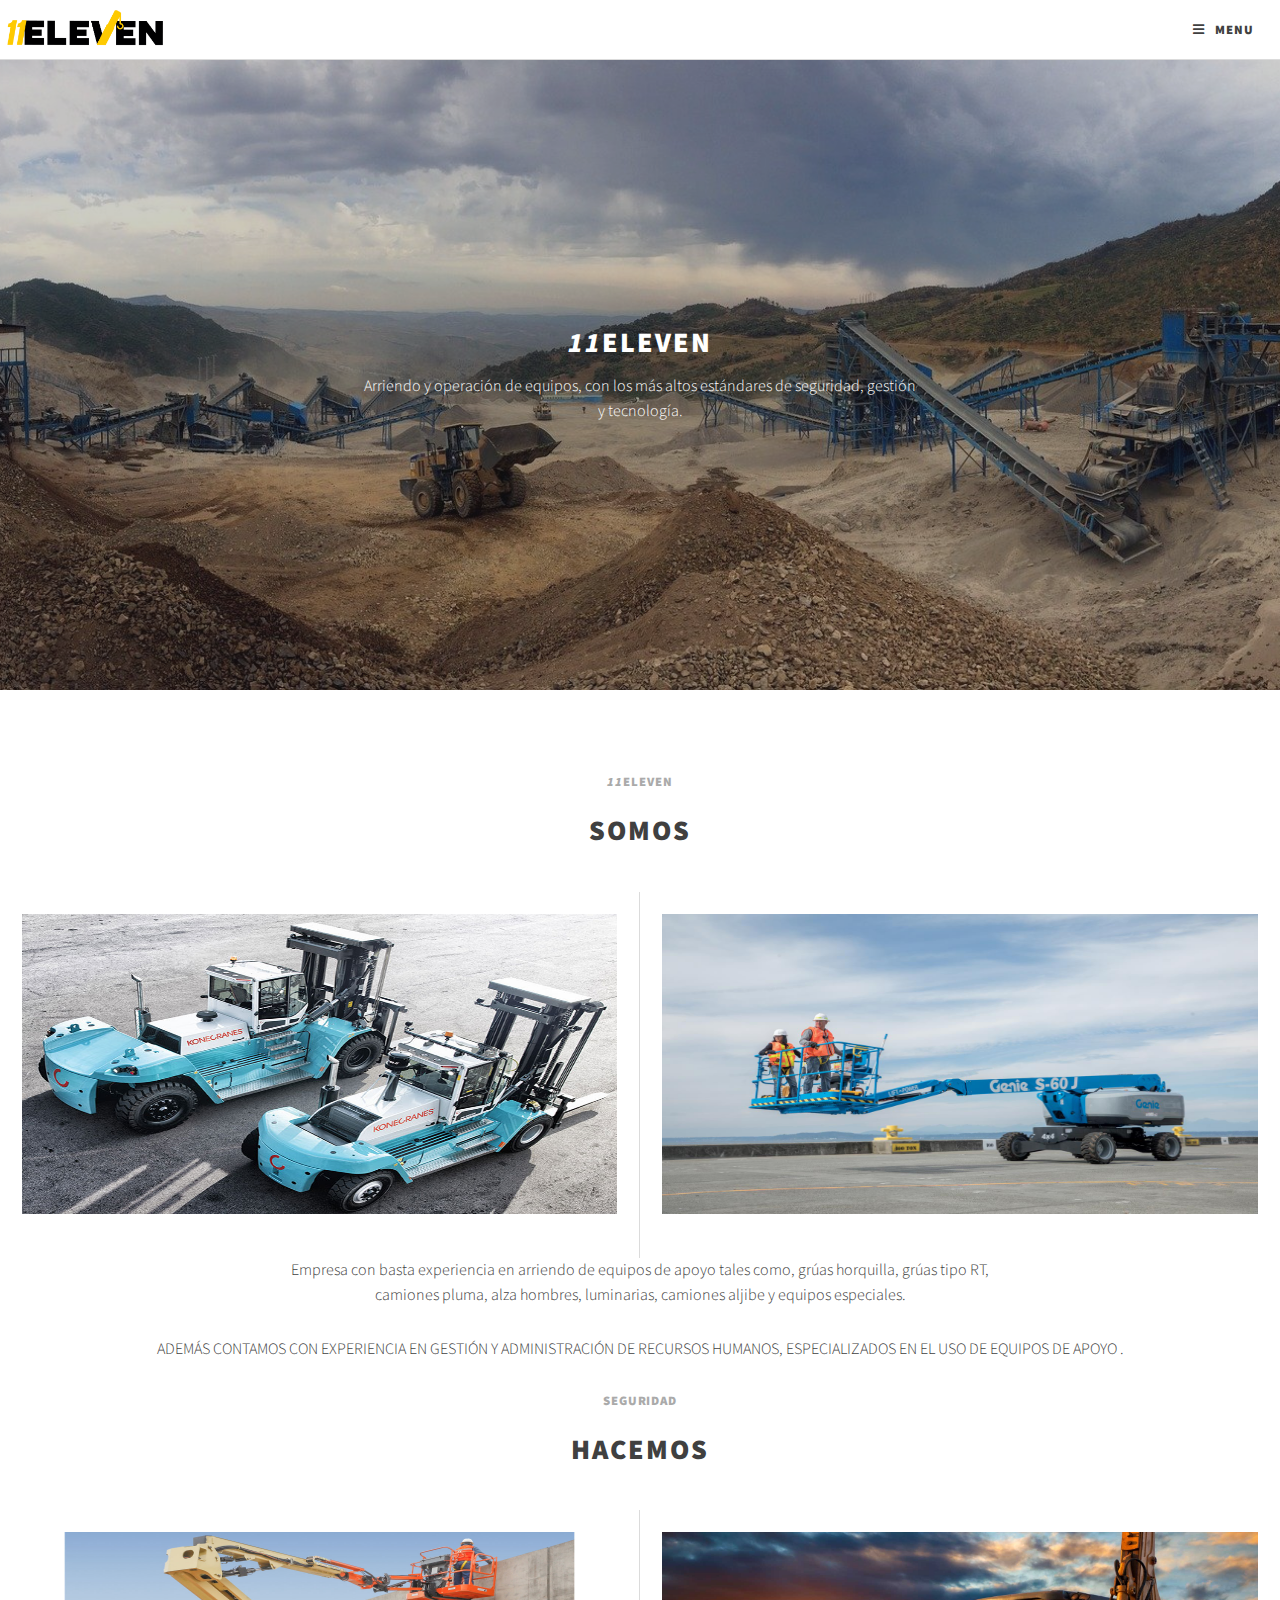
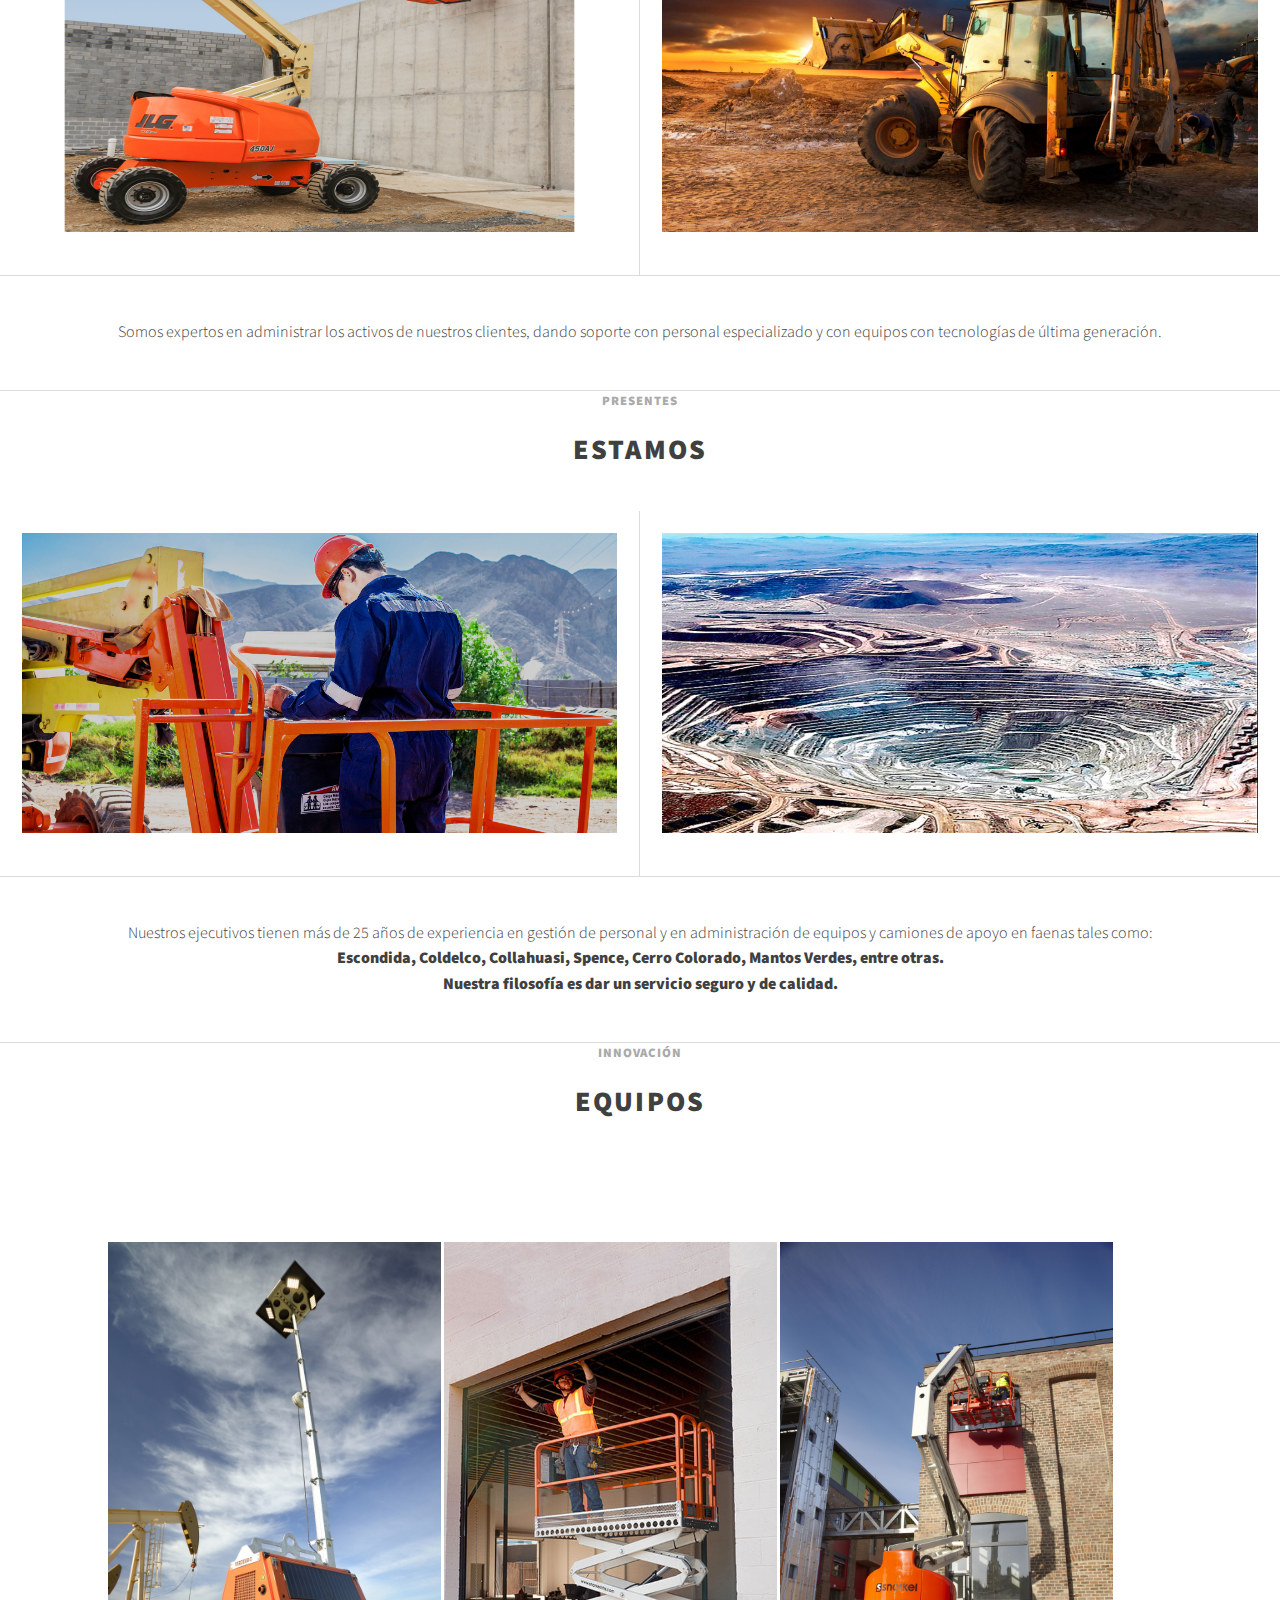
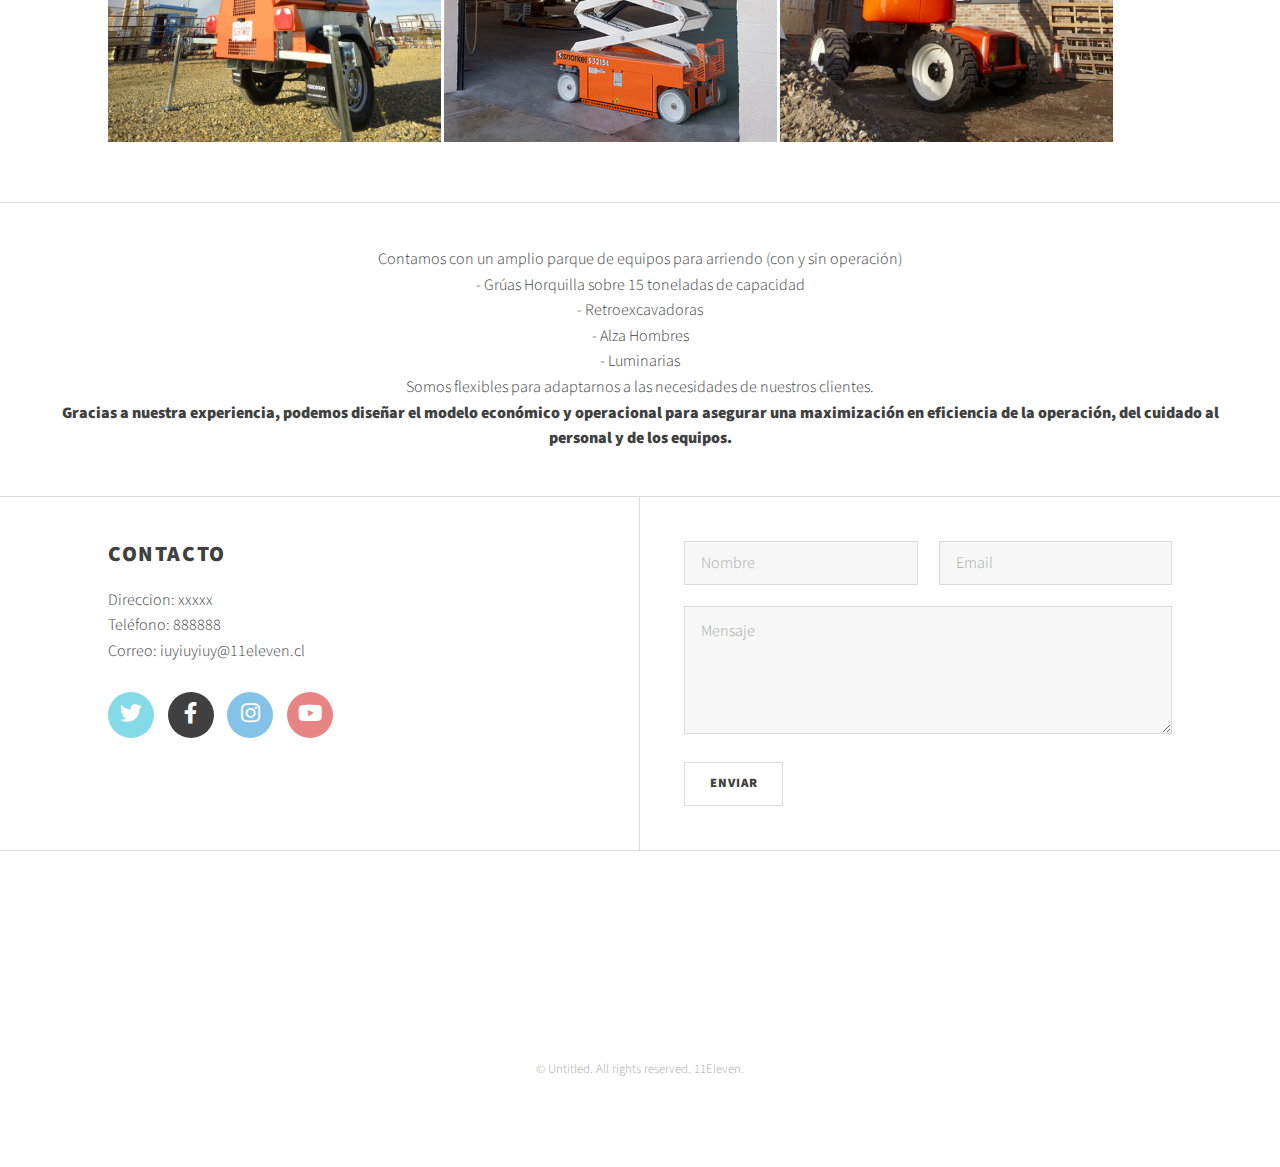
<file: web2/11ELEVEN/index.html>
<!DOCTYPE HTML>
<!--
	Polymorph by Pixelarity
	pixelarity.com | hello@pixelarity.com
	License: pixelarity.com/license
-->
<html>
	<head>
		<title>11ELEVEN</title>
		<meta charset="utf-8" />
		<meta name="viewport" content="width=device-width, initial-scale=1, user-scalable=no" />
		<link rel="stylesheet" href="assets/css/main.css" />
	</head>
	<body class="is-preload">

		<!-- Wrapper -->
			<div id="wrapper">

				<!-- Header -->
					<header id="header">

						<!-- Logo -->
							<div>
								<img src="images/logo.png" width="170" data-position="center" />
							</div>

						<!-- Nav -->
							<nav id="nav">
								<ul>
									<li><a href="index.html">Home</a></li>
									<li><a href="#uno" class="dropdown">Somos</a></li>
									<li><a href="#dos">Hacemos</a></li>
									<li><a href="#tres">Estamos</a></li>
                                    <li><a href="#cuatro">Equipos</a></li>
                                    <li><a href="#cinco">Contacto</a></li>
								</ul>
							</nav>

					</header>

				<!-- Banner -->
					<section id="banner">

						<!-- One -->
							<article class="full">
								<img src="images/pic01.jpg" alt="" data-position="center" />
								<div class="content">
									<h2><i>11</i>Eleven</h2>
									<p>Arriendo y operación de equipos, con los más altos estándares de seguridad, gestión y tecnología.</p>
								</div>
							</article>

						<!-- Two -->
					
					</section>

				<!-- Main -->
					<div id="main">

						<!-- Post -->
							<section id="uno" class="special">
									<header class="major">
										<span class="category"><BR><BR><BR><BR><i>11</i>Eleven</span>
										<h2>Somos</h2>
									</header>
                                    <div class="posts">
									<article>
                                        <a class="image"><img src="images/pic02.jpg" alt="" height="300" /></a>
                                    </article>
                                    <article>
                                        <a class="image"><img src="images/pic03.jpg" alt="" height="300" /></a>
                                    </article>
                                    </div>
                                    <p>Empresa con basta experiencia en arriendo de equipos de apoyo tales como, grúas horquilla, grúas tipo RT,<br> camiones pluma, alza hombres, luminarias, camiones aljibe y equipos especiales.</p>
									
                                    <footer>
										<ul class="actions special">
										<li>ADEMÁS CONTAMOS CON EXPERIENCIA EN GESTIÓN Y ADMINISTRACIÓN DE RECURSOS HUMANOS, ESPECIALIZADOS EN EL USO DE EQUIPOS DE APOYO .	</li>
										</ul>
									</footer>
								
							</section>

						<!-- Posts -->
							<section id="dos" class="main">
                                <header class="major">
                                    <span class="category">Seguridad</span>
                                    <h2>Hacemos</h2>
                                </header>
								<div class="posts">
                                    
									<article>
										<a class="image"><img src="images/pic04.jpg" alt="" height="300"/></a>
									</article>
	
                                    <article>
                                       <a class="image"><img src="images/pic05.jpg" alt="" height="300"/></a>
                                    </article>
    
    
   
								</div>
								<footer class="major">
								<ul class="actions special">
                                    <li>Somos expertos en administrar los activos de nuestros clientes, dando soporte con personal especializado y con equipos con tecnologías de última generación.    </li>
                                    </ul>
								</footer>
							</section>

                            
                            <section id="tres" class="main">
                            <header class="major">
                            <span class="category">Presentes</span>
                        <h2>Estamos</h2>
                                </header>
                                        <div class="posts">
                                        <article>
                                            <a class="image"><img src="images/pic06.jpg" alt="" height="300"/></a>
                                        </article>
                                        <article>
                                            <a class="image"><img src="images/pic07.jpg" alt="" height="300" /></a>
                                        </article>
                                        </div>
                                <footer class="major">
                                    <ul class="actions special">
                                <li>Nuestros ejecutivos tienen más de 25 años de experiencia en gestión de personal y en administración de equipos y camiones de apoyo en faenas tales como:<br> <strong>Escondida, Coldelco, Collahuasi, Spence, Cerro Colorado, Mantos Verdes, entre otras. <br>Nuestra filosofía es dar un servicio seguro y de calidad. </strong></li>
                                    
                                    </ul>
                                    </footer>
                                                     </section>

                            <section id="cuatro" class="main">
                                <header class="major">
                                <span class="category">Innovación</span>
                            <h2>Equipos</h2>
                                    </header>
                                            <div class="inner">
                                              <img src="images/pic08.jpg" alt="" height="500" />
                                               <img src="images/pic09.jpg" alt="" height="500"  />
                                                    <img src="images/pic10.jpg" alt="" height="500"  />
                                            </div>
                                    <footer class="major">
                                        <ul class="actions special">
                                    <li>Contamos con un amplio parque de equipos para arriendo (con y sin operación)<br> - Grúas Horquilla sobre 15 toneladas de capacidad<br>
- Retroexcavadoras<br>
- Alza Hombres<br>
- Luminarias<br>
Somos flexibles para adaptarnos a las necesidades de nuestros clientes.<br>
<strong>Gracias a nuestra experiencia, podemos diseñar el modelo económico y operacional para asegurar una maximización en eficiencia de la operación, del cuidado al personal y de los equipos.</strong></li>
                                        
                                        </ul>
                                        </footer>
                                                         </section>
                            
                            
                            
					</div>

				<!-- Footer -->
					<footer id="footer">
						<div class="inner">
							<section id="cinco">
								<h2>Contacto</h2>
                                <p>Direccion: xxxxx<br> Teléfono: 888888<br> Correo: iuyiuyiuy@11eleven.cl</p>
								<ul class="icons style2">
									<li><a href="#" class="icon brands fa-twitter"><span class="label">Twitter</span></a></li>
									<li><a href="#" class="icon brands fa-facebook-f"><span class="label">Facebook</span></a></li>
									<li><a href="#" class="icon brands fa-instagram"><span class="label">Instagram</span></a></li>
									<li><a href="#" class="icon brands fa-youtube"><span class="label">YouTube</span></a></li>
								</ul>
							</section>
							<section>
								<form method="post" action="#">
									<div class="fields">
										<div class="field half">
											<input type="text" name="name" id="name" placeholder="Nombre" />
										</div>
										<div class="field half">
											<input type="email" name="email" id="email" placeholder="Email" />
										</div>
										<div class="field">
											<textarea name="message" id="message" placeholder="Mensaje" rows="4"></textarea>
										</div>
									</div>
									<ul class="actions">
										<li><input type="submit" value="Enviar" /></li>
									</ul>
								</form>
							</section>
						</div>
						<div class="copyright">
							<p><br><br><br><br><br><br><br><br>&copy; Untitled. All rights reserved. 11Eleven.</p>
						</div>
					</footer>

			</div>

		<!-- Scripts -->
			<script src="assets/js/jquery.min.js"></script>
			<script src="assets/js/jquery.dropotron.min.js"></script>
			<script src="assets/js/browser.min.js"></script>
			<script src="assets/js/breakpoints.min.js"></script>
			<script src="assets/js/util.js"></script>
			<script src="assets/js/main.js"></script>

	</body>
</html>
</file>
<file: web2/11ELEVEN/assets/css/main.css>
@import url(fontawesome-all.min.css);
@import url("https://fonts.googleapis.com/css?family=Source+Sans+Pro:300,900,300italic,900italic");

/*
	Polymorph by Pixelarity
	pixelarity.com | hello@pixelarity.com
	License: pixelarity.com/license
*/

html, body, div, span, applet, object,
iframe, h1, h2, h3, h4, h5, h6, p, blockquote,
pre, a, abbr, acronym, address, big, cite,
code, del, dfn, em, img, ins, kbd, q, s, samp,
small, strike, strong, sub, sup, tt, var, b,
u, i, center, dl, dt, dd, ol, ul, li, fieldset,
form, label, legend, table, caption, tbody,
tfoot, thead, tr, th, td, article, aside,
canvas, details, embed, figure, figcaption,
footer, header, hgroup, menu, nav, output, ruby,
section, summary, time, mark, audio, video {
	margin: 0;
	padding: 0;
	border: 0;
	font-size: 100%;
	font: inherit;
	vertical-align: baseline;}

article, aside, details, figcaption, figure,
footer, header, hgroup, menu, nav, section {
	display: block;}

body {
	line-height: 1;
}

ol, ul {
	list-style: none;
}

blockquote, q {
	quotes: none;
}

	blockquote:before, blockquote:after, q:before, q:after {
		content: '';
		content: none;
	}

table {
	border-collapse: collapse;
	border-spacing: 0;
}

body {
	-webkit-text-size-adjust: none;
}

mark {
	background-color: transparent;
	color: inherit;
}

input::-moz-focus-inner {
	border: 0;
	padding: 0;
}

input, select, textarea {
	-moz-appearance: none;
	-webkit-appearance: none;
	-ms-appearance: none;
	appearance: none;
}

/* Basic */

	@-ms-viewport {
		width: device-width;
	}

	body {
		-ms-overflow-style: scrollbar;
	}

	@media screen and (max-width: 480px) {

		html, body {
			min-width: 320px;
		}

	}

	html {
		box-sizing: border-box;
	}

	*, *:before, *:after {
		box-sizing: inherit;
	}

	body {
		background: #ffffff;
	}

		body.is-preload *, body.is-preload *:before, body.is-preload *:after {
			-moz-animation: none !important;
			-webkit-animation: none !important;
			-ms-animation: none !important;
			animation: none !important;
			-moz-transition: none !important;
			-webkit-transition: none !important;
			-ms-transition: none !important;
			transition: none !important;
		}

/* Type */

	body {
		background-color: #ffffff;
		color: #404040;
	}

	body, input, select, textarea {
		font-family: "Source Sans Pro", Helvetica, sans-serif;
		font-size: 16pt;
		font-weight: 300;
		line-height: 1.6;
	}

		@media screen and (max-width: 1680px) {

			body, input, select, textarea {
				font-size: 13pt;
			}

		}

		@media screen and (max-width: 1280px) {

			body, input, select, textarea {
				font-size: 12pt;
			}

		}

		@media screen and (max-width: 360px) {

			body, input, select, textarea {
				font-size: 11pt;
			}

		}

	a {
		-moz-transition: border-bottom-color 0.2s ease-in-out, color 0.2s ease-in-out;
		-webkit-transition: border-bottom-color 0.2s ease-in-out, color 0.2s ease-in-out;
		-ms-transition: border-bottom-color 0.2s ease-in-out, color 0.2s ease-in-out;
		transition: border-bottom-color 0.2s ease-in-out, color 0.2s ease-in-out;
		text-decoration: none;
		border-bottom: dotted 1px;
	}

		a:before {
			-moz-transition: color 0.2s ease-in-out;
			-webkit-transition: color 0.2s ease-in-out;
			-ms-transition: color 0.2s ease-in-out;
			transition: color 0.2s ease-in-out;
		}

		a:hover {
			color: #61c190 !important;
			border-bottom-color: transparent;
		}

			a:hover:before {
				color: #61c190 !important;
			}

	strong, b {
		font-weight: 900;
	}

	em, i {
		font-style: italic;
	}

	p {
		margin: 0 0 1.75em 0;
	}

	h1, h2, h3, h4, h5, h6 {
		font-weight: 900;
		line-height: 1.3;
		margin: 2.1875em 0 0.875em 0;
		text-transform: uppercase;
		letter-spacing: 0.075em;
	}

		h1 a, h2 a, h3 a, h4 a, h5 a, h6 a {
			border-bottom: 0;
			color: inherit;
			text-decoration: none;
		}

		h1:first-child, h2:first-child, h3:first-child, h4:first-child, h5:first-child, h6:first-child {
			margin-top: 0;
		}

	h2 {
		font-size: 1.35em;
	}

	h3 {
		font-size: 1.2em;
	}

	h4 {
		font-size: 1em;
	}

	h5 {
		font-size: 0.9em;
	}

	h6 {
		font-size: 0.7em;
	}

	@media screen and (max-width: 736px) {

		h2 {
			font-size: 1.25em;
		}

		h3 {
			font-size: 1em;
		}

	}

	sub {
		font-size: 0.8em;
		position: relative;
		top: 0.5em;
	}

	sup {
		font-size: 0.8em;
		position: relative;
		top: -0.5em;
	}

	blockquote {
		border-left: solid 4px;
		font-style: italic;
		margin: 0 0 1.75em 0;
		padding: 0.4375em 0 0.4375em 1.75em;
	}

	code {
		border: solid 1px;
		font-family: "Courier New", monospace;
		font-size: 0.9em;
		margin: 0 0.25em;
		padding: 0.25em 0.65em;
	}

	pre {
		-webkit-overflow-scrolling: touch;
		font-family: "Courier New", monospace;
		font-size: 0.9em;
		margin: 0 0 1.75em 0;
	}

		pre code {
			display: block;
			line-height: 1.75;
			padding: 1em 1.5em;
			overflow-x: auto;
		}

	hr {
		border: 0;
		border-bottom: solid 1px;
		margin: 1.75em 0;
	}

		hr.major {
			margin: 2.625em 0;
		}

	.align-left {
		text-align: left;
	}

	.align-center {
		text-align: center;
	}

	.align-right {
		text-align: right;
	}

	input, select, textarea {
		color: #404040;
	}

	a {
		color: #61c190;
	}

	strong, b {
		color: #404040;
	}

	h1, h2, h3, h4, h5, h6 {
		color: #404040 !important;
	}

	blockquote {
		border-left-color: #dbdbdb;
	}

	code {
		background: rgba(144, 144, 144, 0.075);
		border-color: #dbdbdb;
	}

	hr {
		border-bottom-color: #dbdbdb;
	}

/* Row */

	.row {
		display: flex;
		flex-wrap: wrap;
		box-sizing: border-box;
		align-items: stretch;
	}

		.row > * {
			box-sizing: border-box;
		}

		.row.gtr-uniform > * > :last-child {
			margin-bottom: 0;
		}

		.row.aln-left {
			justify-content: flex-start;
		}

		.row.aln-center {
			justify-content: center;
		}

		.row.aln-right {
			justify-content: flex-end;
		}

		.row.aln-top {
			align-items: flex-start;
		}

		.row.aln-middle {
			align-items: center;
		}

		.row.aln-bottom {
			align-items: flex-end;
		}

		.row > .imp {
			order: -1;
		}

		.row > .col-1 {
			width: 8.33333%;
		}

		.row > .off-1 {
			margin-left: 8.33333%;
		}

		.row > .col-2 {
			width: 16.66667%;
		}

		.row > .off-2 {
			margin-left: 16.66667%;
		}

		.row > .col-3 {
			width: 25%;
		}

		.row > .off-3 {
			margin-left: 25%;
		}

		.row > .col-4 {
			width: 33.33333%;
		}

		.row > .off-4 {
			margin-left: 33.33333%;
		}

		.row > .col-5 {
			width: 41.66667%;
		}

		.row > .off-5 {
			margin-left: 41.66667%;
		}

		.row > .col-6 {
			width: 50%;
		}

		.row > .off-6 {
			margin-left: 50%;
		}

		.row > .col-7 {
			width: 58.33333%;
		}

		.row > .off-7 {
			margin-left: 58.33333%;
		}

		.row > .col-8 {
			width: 66.66667%;
		}

		.row > .off-8 {
			margin-left: 66.66667%;
		}

		.row > .col-9 {
			width: 75%;
		}

		.row > .off-9 {
			margin-left: 75%;
		}

		.row > .col-10 {
			width: 83.33333%;
		}

		.row > .off-10 {
			margin-left: 83.33333%;
		}

		.row > .col-11 {
			width: 91.66667%;
		}

		.row > .off-11 {
			margin-left: 91.66667%;
		}

		.row > .col-12 {
			width: 100%;
		}

		.row > .off-12 {
			margin-left: 100%;
		}

		.row.gtr-0 {
			margin-top: 0;
			margin-left: 0em;
		}

			.row.gtr-0 > * {
				padding: 0 0 0 0em;
			}

			.row.gtr-0.gtr-uniform {
				margin-top: 0em;
			}

				.row.gtr-0.gtr-uniform > * {
					padding-top: 0em;
				}

		.row.gtr-25 {
			margin-top: 0;
			margin-left: -0.6875em;
		}

			.row.gtr-25 > * {
				padding: 0 0 0 0.6875em;
			}

			.row.gtr-25.gtr-uniform {
				margin-top: -0.6875em;
			}

				.row.gtr-25.gtr-uniform > * {
					padding-top: 0.6875em;
				}

		.row.gtr-50 {
			margin-top: 0;
			margin-left: -1.375em;
		}

			.row.gtr-50 > * {
				padding: 0 0 0 1.375em;
			}

			.row.gtr-50.gtr-uniform {
				margin-top: -1.375em;
			}

				.row.gtr-50.gtr-uniform > * {
					padding-top: 1.375em;
				}

		.row {
			margin-top: 0;
			margin-left: -2.75em;
		}

			.row > * {
				padding: 0 0 0 2.75em;
			}

			.row.gtr-uniform {
				margin-top: -2.75em;
			}

				.row.gtr-uniform > * {
					padding-top: 2.75em;
				}

		.row.gtr-150 {
			margin-top: 0;
			margin-left: -4.125em;
		}

			.row.gtr-150 > * {
				padding: 0 0 0 4.125em;
			}

			.row.gtr-150.gtr-uniform {
				margin-top: -4.125em;
			}

				.row.gtr-150.gtr-uniform > * {
					padding-top: 4.125em;
				}

		.row.gtr-200 {
			margin-top: 0;
			margin-left: -5.5em;
		}

			.row.gtr-200 > * {
				padding: 0 0 0 5.5em;
			}

			.row.gtr-200.gtr-uniform {
				margin-top: -5.5em;
			}

				.row.gtr-200.gtr-uniform > * {
					padding-top: 5.5em;
				}

		@media screen and (max-width: 1680px) {

			.row {
				display: flex;
				flex-wrap: wrap;
				box-sizing: border-box;
				align-items: stretch;
			}

				.row > * {
					box-sizing: border-box;
				}

				.row.gtr-uniform > * > :last-child {
					margin-bottom: 0;
				}

				.row.aln-left {
					justify-content: flex-start;
				}

				.row.aln-center {
					justify-content: center;
				}

				.row.aln-right {
					justify-content: flex-end;
				}

				.row.aln-top {
					align-items: flex-start;
				}

				.row.aln-middle {
					align-items: center;
				}

				.row.aln-bottom {
					align-items: flex-end;
				}

				.row > .imp-xlarge {
					order: -1;
				}

				.row > .col-1-xlarge {
					width: 8.33333%;
				}

				.row > .off-1-xlarge {
					margin-left: 8.33333%;
				}

				.row > .col-2-xlarge {
					width: 16.66667%;
				}

				.row > .off-2-xlarge {
					margin-left: 16.66667%;
				}

				.row > .col-3-xlarge {
					width: 25%;
				}

				.row > .off-3-xlarge {
					margin-left: 25%;
				}

				.row > .col-4-xlarge {
					width: 33.33333%;
				}

				.row > .off-4-xlarge {
					margin-left: 33.33333%;
				}

				.row > .col-5-xlarge {
					width: 41.66667%;
				}

				.row > .off-5-xlarge {
					margin-left: 41.66667%;
				}

				.row > .col-6-xlarge {
					width: 50%;
				}

				.row > .off-6-xlarge {
					margin-left: 50%;
				}

				.row > .col-7-xlarge {
					width: 58.33333%;
				}

				.row > .off-7-xlarge {
					margin-left: 58.33333%;
				}

				.row > .col-8-xlarge {
					width: 66.66667%;
				}

				.row > .off-8-xlarge {
					margin-left: 66.66667%;
				}

				.row > .col-9-xlarge {
					width: 75%;
				}

				.row > .off-9-xlarge {
					margin-left: 75%;
				}

				.row > .col-10-xlarge {
					width: 83.33333%;
				}

				.row > .off-10-xlarge {
					margin-left: 83.33333%;
				}

				.row > .col-11-xlarge {
					width: 91.66667%;
				}

				.row > .off-11-xlarge {
					margin-left: 91.66667%;
				}

				.row > .col-12-xlarge {
					width: 100%;
				}

				.row > .off-12-xlarge {
					margin-left: 100%;
				}

				.row.gtr-0 {
					margin-top: 0;
					margin-left: 0em;
				}

					.row.gtr-0 > * {
						padding: 0 0 0 0em;
					}

					.row.gtr-0.gtr-uniform {
						margin-top: 0em;
					}

						.row.gtr-0.gtr-uniform > * {
							padding-top: 0em;
						}

				.row.gtr-25 {
					margin-top: 0;
					margin-left: -0.6875em;
				}

					.row.gtr-25 > * {
						padding: 0 0 0 0.6875em;
					}

					.row.gtr-25.gtr-uniform {
						margin-top: -0.6875em;
					}

						.row.gtr-25.gtr-uniform > * {
							padding-top: 0.6875em;
						}

				.row.gtr-50 {
					margin-top: 0;
					margin-left: -1.375em;
				}

					.row.gtr-50 > * {
						padding: 0 0 0 1.375em;
					}

					.row.gtr-50.gtr-uniform {
						margin-top: -1.375em;
					}

						.row.gtr-50.gtr-uniform > * {
							padding-top: 1.375em;
						}

				.row {
					margin-top: 0;
					margin-left: -2.75em;
				}

					.row > * {
						padding: 0 0 0 2.75em;
					}

					.row.gtr-uniform {
						margin-top: -2.75em;
					}

						.row.gtr-uniform > * {
							padding-top: 2.75em;
						}

				.row.gtr-150 {
					margin-top: 0;
					margin-left: -4.125em;
				}

					.row.gtr-150 > * {
						padding: 0 0 0 4.125em;
					}

					.row.gtr-150.gtr-uniform {
						margin-top: -4.125em;
					}

						.row.gtr-150.gtr-uniform > * {
							padding-top: 4.125em;
						}

				.row.gtr-200 {
					margin-top: 0;
					margin-left: -5.5em;
				}

					.row.gtr-200 > * {
						padding: 0 0 0 5.5em;
					}

					.row.gtr-200.gtr-uniform {
						margin-top: -5.5em;
					}

						.row.gtr-200.gtr-uniform > * {
							padding-top: 5.5em;
						}

		}

		@media screen and (max-width: 1280px) {

			.row {
				display: flex;
				flex-wrap: wrap;
				box-sizing: border-box;
				align-items: stretch;
			}

				.row > * {
					box-sizing: border-box;
				}

				.row.gtr-uniform > * > :last-child {
					margin-bottom: 0;
				}

				.row.aln-left {
					justify-content: flex-start;
				}

				.row.aln-center {
					justify-content: center;
				}

				.row.aln-right {
					justify-content: flex-end;
				}

				.row.aln-top {
					align-items: flex-start;
				}

				.row.aln-middle {
					align-items: center;
				}

				.row.aln-bottom {
					align-items: flex-end;
				}

				.row > .imp-large {
					order: -1;
				}

				.row > .col-1-large {
					width: 8.33333%;
				}

				.row > .off-1-large {
					margin-left: 8.33333%;
				}

				.row > .col-2-large {
					width: 16.66667%;
				}

				.row > .off-2-large {
					margin-left: 16.66667%;
				}

				.row > .col-3-large {
					width: 25%;
				}

				.row > .off-3-large {
					margin-left: 25%;
				}

				.row > .col-4-large {
					width: 33.33333%;
				}

				.row > .off-4-large {
					margin-left: 33.33333%;
				}

				.row > .col-5-large {
					width: 41.66667%;
				}

				.row > .off-5-large {
					margin-left: 41.66667%;
				}

				.row > .col-6-large {
					width: 50%;
				}

				.row > .off-6-large {
					margin-left: 50%;
				}

				.row > .col-7-large {
					width: 58.33333%;
				}

				.row > .off-7-large {
					margin-left: 58.33333%;
				}

				.row > .col-8-large {
					width: 66.66667%;
				}

				.row > .off-8-large {
					margin-left: 66.66667%;
				}

				.row > .col-9-large {
					width: 75%;
				}

				.row > .off-9-large {
					margin-left: 75%;
				}

				.row > .col-10-large {
					width: 83.33333%;
				}

				.row > .off-10-large {
					margin-left: 83.33333%;
				}

				.row > .col-11-large {
					width: 91.66667%;
				}

				.row > .off-11-large {
					margin-left: 91.66667%;
				}

				.row > .col-12-large {
					width: 100%;
				}

				.row > .off-12-large {
					margin-left: 100%;
				}

				.row.gtr-0 {
					margin-top: 0;
					margin-left: 0em;
				}

					.row.gtr-0 > * {
						padding: 0 0 0 0em;
					}

					.row.gtr-0.gtr-uniform {
						margin-top: 0em;
					}

						.row.gtr-0.gtr-uniform > * {
							padding-top: 0em;
						}

				.row.gtr-25 {
					margin-top: 0;
					margin-left: -0.6875em;
				}

					.row.gtr-25 > * {
						padding: 0 0 0 0.6875em;
					}

					.row.gtr-25.gtr-uniform {
						margin-top: -0.6875em;
					}

						.row.gtr-25.gtr-uniform > * {
							padding-top: 0.6875em;
						}

				.row.gtr-50 {
					margin-top: 0;
					margin-left: -1.375em;
				}

					.row.gtr-50 > * {
						padding: 0 0 0 1.375em;
					}

					.row.gtr-50.gtr-uniform {
						margin-top: -1.375em;
					}

						.row.gtr-50.gtr-uniform > * {
							padding-top: 1.375em;
						}

				.row {
					margin-top: 0;
					margin-left: -2.75em;
				}

					.row > * {
						padding: 0 0 0 2.75em;
					}

					.row.gtr-uniform {
						margin-top: -2.75em;
					}

						.row.gtr-uniform > * {
							padding-top: 2.75em;
						}

				.row.gtr-150 {
					margin-top: 0;
					margin-left: -4.125em;
				}

					.row.gtr-150 > * {
						padding: 0 0 0 4.125em;
					}

					.row.gtr-150.gtr-uniform {
						margin-top: -4.125em;
					}

						.row.gtr-150.gtr-uniform > * {
							padding-top: 4.125em;
						}

				.row.gtr-200 {
					margin-top: 0;
					margin-left: -5.5em;
				}

					.row.gtr-200 > * {
						padding: 0 0 0 5.5em;
					}

					.row.gtr-200.gtr-uniform {
						margin-top: -5.5em;
					}

						.row.gtr-200.gtr-uniform > * {
							padding-top: 5.5em;
						}

		}

		@media screen and (max-width: 980px) {

			.row {
				display: flex;
				flex-wrap: wrap;
				box-sizing: border-box;
				align-items: stretch;
			}

				.row > * {
					box-sizing: border-box;
				}

				.row.gtr-uniform > * > :last-child {
					margin-bottom: 0;
				}

				.row.aln-left {
					justify-content: flex-start;
				}

				.row.aln-center {
					justify-content: center;
				}

				.row.aln-right {
					justify-content: flex-end;
				}

				.row.aln-top {
					align-items: flex-start;
				}

				.row.aln-middle {
					align-items: center;
				}

				.row.aln-bottom {
					align-items: flex-end;
				}

				.row > .imp-medium {
					order: -1;
				}

				.row > .col-1-medium {
					width: 8.33333%;
				}

				.row > .off-1-medium {
					margin-left: 8.33333%;
				}

				.row > .col-2-medium {
					width: 16.66667%;
				}

				.row > .off-2-medium {
					margin-left: 16.66667%;
				}

				.row > .col-3-medium {
					width: 25%;
				}

				.row > .off-3-medium {
					margin-left: 25%;
				}

				.row > .col-4-medium {
					width: 33.33333%;
				}

				.row > .off-4-medium {
					margin-left: 33.33333%;
				}

				.row > .col-5-medium {
					width: 41.66667%;
				}

				.row > .off-5-medium {
					margin-left: 41.66667%;
				}

				.row > .col-6-medium {
					width: 50%;
				}

				.row > .off-6-medium {
					margin-left: 50%;
				}

				.row > .col-7-medium {
					width: 58.33333%;
				}

				.row > .off-7-medium {
					margin-left: 58.33333%;
				}

				.row > .col-8-medium {
					width: 66.66667%;
				}

				.row > .off-8-medium {
					margin-left: 66.66667%;
				}

				.row > .col-9-medium {
					width: 75%;
				}

				.row > .off-9-medium {
					margin-left: 75%;
				}

				.row > .col-10-medium {
					width: 83.33333%;
				}

				.row > .off-10-medium {
					margin-left: 83.33333%;
				}

				.row > .col-11-medium {
					width: 91.66667%;
				}

				.row > .off-11-medium {
					margin-left: 91.66667%;
				}

				.row > .col-12-medium {
					width: 100%;
				}

				.row > .off-12-medium {
					margin-left: 100%;
				}

				.row.gtr-0 {
					margin-top: 0;
					margin-left: 0em;
				}

					.row.gtr-0 > * {
						padding: 0 0 0 0em;
					}

					.row.gtr-0.gtr-uniform {
						margin-top: 0em;
					}

						.row.gtr-0.gtr-uniform > * {
							padding-top: 0em;
						}

				.row.gtr-25 {
					margin-top: 0;
					margin-left: -0.5em;
				}

					.row.gtr-25 > * {
						padding: 0 0 0 0.5em;
					}

					.row.gtr-25.gtr-uniform {
						margin-top: -0.5em;
					}

						.row.gtr-25.gtr-uniform > * {
							padding-top: 0.5em;
						}

				.row.gtr-50 {
					margin-top: 0;
					margin-left: -1em;
				}

					.row.gtr-50 > * {
						padding: 0 0 0 1em;
					}

					.row.gtr-50.gtr-uniform {
						margin-top: -1em;
					}

						.row.gtr-50.gtr-uniform > * {
							padding-top: 1em;
						}

				.row {
					margin-top: 0;
					margin-left: -2em;
				}

					.row > * {
						padding: 0 0 0 2em;
					}

					.row.gtr-uniform {
						margin-top: -2em;
					}

						.row.gtr-uniform > * {
							padding-top: 2em;
						}

				.row.gtr-150 {
					margin-top: 0;
					margin-left: -3em;
				}

					.row.gtr-150 > * {
						padding: 0 0 0 3em;
					}

					.row.gtr-150.gtr-uniform {
						margin-top: -3em;
					}

						.row.gtr-150.gtr-uniform > * {
							padding-top: 3em;
						}

				.row.gtr-200 {
					margin-top: 0;
					margin-left: -4em;
				}

					.row.gtr-200 > * {
						padding: 0 0 0 4em;
					}

					.row.gtr-200.gtr-uniform {
						margin-top: -4em;
					}

						.row.gtr-200.gtr-uniform > * {
							padding-top: 4em;
						}

		}

		@media screen and (max-width: 736px) {

			.row {
				display: flex;
				flex-wrap: wrap;
				box-sizing: border-box;
				align-items: stretch;
			}

				.row > * {
					box-sizing: border-box;
				}

				.row.gtr-uniform > * > :last-child {
					margin-bottom: 0;
				}

				.row.aln-left {
					justify-content: flex-start;
				}

				.row.aln-center {
					justify-content: center;
				}

				.row.aln-right {
					justify-content: flex-end;
				}

				.row.aln-top {
					align-items: flex-start;
				}

				.row.aln-middle {
					align-items: center;
				}

				.row.aln-bottom {
					align-items: flex-end;
				}

				.row > .imp-small {
					order: -1;
				}

				.row > .col-1-small {
					width: 8.33333%;
				}

				.row > .off-1-small {
					margin-left: 8.33333%;
				}

				.row > .col-2-small {
					width: 16.66667%;
				}

				.row > .off-2-small {
					margin-left: 16.66667%;
				}

				.row > .col-3-small {
					width: 25%;
				}

				.row > .off-3-small {
					margin-left: 25%;
				}

				.row > .col-4-small {
					width: 33.33333%;
				}

				.row > .off-4-small {
					margin-left: 33.33333%;
				}

				.row > .col-5-small {
					width: 41.66667%;
				}

				.row > .off-5-small {
					margin-left: 41.66667%;
				}

				.row > .col-6-small {
					width: 50%;
				}

				.row > .off-6-small {
					margin-left: 50%;
				}

				.row > .col-7-small {
					width: 58.33333%;
				}

				.row > .off-7-small {
					margin-left: 58.33333%;
				}

				.row > .col-8-small {
					width: 66.66667%;
				}

				.row > .off-8-small {
					margin-left: 66.66667%;
				}

				.row > .col-9-small {
					width: 75%;
				}

				.row > .off-9-small {
					margin-left: 75%;
				}

				.row > .col-10-small {
					width: 83.33333%;
				}

				.row > .off-10-small {
					margin-left: 83.33333%;
				}

				.row > .col-11-small {
					width: 91.66667%;
				}

				.row > .off-11-small {
					margin-left: 91.66667%;
				}

				.row > .col-12-small {
					width: 100%;
				}

				.row > .off-12-small {
					margin-left: 100%;
				}

				.row.gtr-0 {
					margin-top: 0;
					margin-left: 0em;
				}

					.row.gtr-0 > * {
						padding: 0 0 0 0em;
					}

					.row.gtr-0.gtr-uniform {
						margin-top: 0em;
					}

						.row.gtr-0.gtr-uniform > * {
							padding-top: 0em;
						}

				.row.gtr-25 {
					margin-top: 0;
					margin-left: -0.25em;
				}

					.row.gtr-25 > * {
						padding: 0 0 0 0.25em;
					}

					.row.gtr-25.gtr-uniform {
						margin-top: -0.25em;
					}

						.row.gtr-25.gtr-uniform > * {
							padding-top: 0.25em;
						}

				.row.gtr-50 {
					margin-top: 0;
					margin-left: -0.5em;
				}

					.row.gtr-50 > * {
						padding: 0 0 0 0.5em;
					}

					.row.gtr-50.gtr-uniform {
						margin-top: -0.5em;
					}

						.row.gtr-50.gtr-uniform > * {
							padding-top: 0.5em;
						}

				.row {
					margin-top: 0;
					margin-left: -1em;
				}

					.row > * {
						padding: 0 0 0 1em;
					}

					.row.gtr-uniform {
						margin-top: -1em;
					}

						.row.gtr-uniform > * {
							padding-top: 1em;
						}

				.row.gtr-150 {
					margin-top: 0;
					margin-left: -1.5em;
				}

					.row.gtr-150 > * {
						padding: 0 0 0 1.5em;
					}

					.row.gtr-150.gtr-uniform {
						margin-top: -1.5em;
					}

						.row.gtr-150.gtr-uniform > * {
							padding-top: 1.5em;
						}

				.row.gtr-200 {
					margin-top: 0;
					margin-left: -2em;
				}

					.row.gtr-200 > * {
						padding: 0 0 0 2em;
					}

					.row.gtr-200.gtr-uniform {
						margin-top: -2em;
					}

						.row.gtr-200.gtr-uniform > * {
							padding-top: 2em;
						}

		}

		@media screen and (max-width: 480px) {

			.row {
				display: flex;
				flex-wrap: wrap;
				box-sizing: border-box;
				align-items: stretch;
			}

				.row > * {
					box-sizing: border-box;
				}

				.row.gtr-uniform > * > :last-child {
					margin-bottom: 0;
				}

				.row.aln-left {
					justify-content: flex-start;
				}

				.row.aln-center {
					justify-content: center;
				}

				.row.aln-right {
					justify-content: flex-end;
				}

				.row.aln-top {
					align-items: flex-start;
				}

				.row.aln-middle {
					align-items: center;
				}

				.row.aln-bottom {
					align-items: flex-end;
				}

				.row > .imp-xsmall {
					order: -1;
				}

				.row > .col-1-xsmall {
					width: 8.33333%;
				}

				.row > .off-1-xsmall {
					margin-left: 8.33333%;
				}

				.row > .col-2-xsmall {
					width: 16.66667%;
				}

				.row > .off-2-xsmall {
					margin-left: 16.66667%;
				}

				.row > .col-3-xsmall {
					width: 25%;
				}

				.row > .off-3-xsmall {
					margin-left: 25%;
				}

				.row > .col-4-xsmall {
					width: 33.33333%;
				}

				.row > .off-4-xsmall {
					margin-left: 33.33333%;
				}

				.row > .col-5-xsmall {
					width: 41.66667%;
				}

				.row > .off-5-xsmall {
					margin-left: 41.66667%;
				}

				.row > .col-6-xsmall {
					width: 50%;
				}

				.row > .off-6-xsmall {
					margin-left: 50%;
				}

				.row > .col-7-xsmall {
					width: 58.33333%;
				}

				.row > .off-7-xsmall {
					margin-left: 58.33333%;
				}

				.row > .col-8-xsmall {
					width: 66.66667%;
				}

				.row > .off-8-xsmall {
					margin-left: 66.66667%;
				}

				.row > .col-9-xsmall {
					width: 75%;
				}

				.row > .off-9-xsmall {
					margin-left: 75%;
				}

				.row > .col-10-xsmall {
					width: 83.33333%;
				}

				.row > .off-10-xsmall {
					margin-left: 83.33333%;
				}

				.row > .col-11-xsmall {
					width: 91.66667%;
				}

				.row > .off-11-xsmall {
					margin-left: 91.66667%;
				}

				.row > .col-12-xsmall {
					width: 100%;
				}

				.row > .off-12-xsmall {
					margin-left: 100%;
				}

				.row.gtr-0 {
					margin-top: 0;
					margin-left: 0em;
				}

					.row.gtr-0 > * {
						padding: 0 0 0 0em;
					}

					.row.gtr-0.gtr-uniform {
						margin-top: 0em;
					}

						.row.gtr-0.gtr-uniform > * {
							padding-top: 0em;
						}

				.row.gtr-25 {
					margin-top: 0;
					margin-left: -0.25em;
				}

					.row.gtr-25 > * {
						padding: 0 0 0 0.25em;
					}

					.row.gtr-25.gtr-uniform {
						margin-top: -0.25em;
					}

						.row.gtr-25.gtr-uniform > * {
							padding-top: 0.25em;
						}

				.row.gtr-50 {
					margin-top: 0;
					margin-left: -0.5em;
				}

					.row.gtr-50 > * {
						padding: 0 0 0 0.5em;
					}

					.row.gtr-50.gtr-uniform {
						margin-top: -0.5em;
					}

						.row.gtr-50.gtr-uniform > * {
							padding-top: 0.5em;
						}

				.row {
					margin-top: 0;
					margin-left: -1em;
				}

					.row > * {
						padding: 0 0 0 1em;
					}

					.row.gtr-uniform {
						margin-top: -1em;
					}

						.row.gtr-uniform > * {
							padding-top: 1em;
						}

				.row.gtr-150 {
					margin-top: 0;
					margin-left: -1.5em;
				}

					.row.gtr-150 > * {
						padding: 0 0 0 1.5em;
					}

					.row.gtr-150.gtr-uniform {
						margin-top: -1.5em;
					}

						.row.gtr-150.gtr-uniform > * {
							padding-top: 1.5em;
						}

				.row.gtr-200 {
					margin-top: 0;
					margin-left: -2em;
				}

					.row.gtr-200 > * {
						padding: 0 0 0 2em;
					}

					.row.gtr-200.gtr-uniform {
						margin-top: -2em;
					}

						.row.gtr-200.gtr-uniform > * {
							padding-top: 2em;
						}

		}

/* Box */

	.box {
		border: solid 1px;
		margin-bottom: 1.75em;
		padding: 1.5em;
	}

		.box > :last-child,
		.box > :last-child > :last-child,
		.box > :last-child > :last-child > :last-child {
			margin-bottom: 0;
		}

		.box.alt {
			border: 0;
			border-radius: 0;
			padding: 0;
		}

	.box {
		border-color: #dbdbdb;
	}

/* Button */

	input[type="submit"],
	input[type="reset"],
	input[type="button"],
	button,
	.button {
		-moz-appearance: none;
		-webkit-appearance: none;
		-ms-appearance: none;
		appearance: none;
		-moz-transition: background-color 0.2s ease-in-out, color 0.2s ease-in-out;
		-webkit-transition: background-color 0.2s ease-in-out, color 0.2s ease-in-out;
		-ms-transition: background-color 0.2s ease-in-out, color 0.2s ease-in-out;
		transition: background-color 0.2s ease-in-out, color 0.2s ease-in-out;
		border-radius: 0;
		border: 0;
		cursor: pointer;
		display: inline-block;
		font-weight: 900;
		height: 3.4375em;
		line-height: 3.4375em;
		padding: 0 2em;
		text-align: center;
		text-decoration: none;
		white-space: nowrap;
		text-transform: uppercase;
		font-size: 0.8em;
		letter-spacing: 0.075em;
	}

		input[type="submit"].icon,
		input[type="reset"].icon,
		input[type="button"].icon,
		button.icon,
		.button.icon {
			padding-left: 1.35em;
		}

			input[type="submit"].icon:before,
			input[type="reset"].icon:before,
			input[type="button"].icon:before,
			button.icon:before,
			.button.icon:before {
				margin-right: 0.5em;
			}

		input[type="submit"].fit,
		input[type="reset"].fit,
		input[type="button"].fit,
		button.fit,
		.button.fit {
			width: 100%;
		}

		input[type="submit"].small,
		input[type="reset"].small,
		input[type="button"].small,
		button.small,
		.button.small {
			font-size: 0.8em;
		}

		input[type="submit"].large,
		input[type="reset"].large,
		input[type="button"].large,
		button.large,
		.button.large {
			font-size: 1.35em;
		}

		input[type="submit"].disabled, input[type="submit"]:disabled,
		input[type="reset"].disabled,
		input[type="reset"]:disabled,
		input[type="button"].disabled,
		input[type="button"]:disabled,
		button.disabled,
		button:disabled,
		.button.disabled,
		.button:disabled {
			pointer-events: none;
			opacity: 0.25;
		}

		@media screen and (max-width: 480px) {

			input[type="submit"],
			input[type="reset"],
			input[type="button"],
			button,
			.button {
				padding: 0;
			}

		}

	input[type="submit"],
	input[type="reset"],
	input[type="button"],
	button {
		line-height: 3.09375em;
	}

	input[type="submit"],
	input[type="reset"],
	input[type="button"],
	button,
	.button {
		background-color: transparent;
		box-shadow: inset 0 0 0 1px #dbdbdb;
		color: #404040 !important;
	}

		input[type="submit"]:hover,
		input[type="reset"]:hover,
		input[type="button"]:hover,
		button:hover,
		.button:hover {
			background-color: rgba(144, 144, 144, 0.075);
			color: inherit !important;
		}

		input[type="submit"]:active,
		input[type="reset"]:active,
		input[type="button"]:active,
		button:active,
		.button:active {
			background-color: rgba(144, 144, 144, 0.2);
		}

		input[type="submit"].primary,
		input[type="reset"].primary,
		input[type="button"].primary,
		button.primary,
		.button.primary {
			box-shadow: none;
			background-color: #404040;
			color: #ffffff !important;
		}

			input[type="submit"].primary:hover,
			input[type="reset"].primary:hover,
			input[type="button"].primary:hover,
			button.primary:hover,
			.button.primary:hover {
				background-color: #4d4d4d;
			}

			input[type="submit"].primary:active,
			input[type="reset"].primary:active,
			input[type="button"].primary:active,
			button.primary:active,
			.button.primary:active {
				background-color: #333333;
			}

/* Form */

	form {
		margin: 0 0 1.75em 0;
		overflow: hidden;
	}

		form > :last-child {
			margin-bottom: 0;
		}

		form > .fields {
			display: -moz-flex;
			display: -webkit-flex;
			display: -ms-flex;
			display: flex;
			-moz-flex-wrap: wrap;
			-webkit-flex-wrap: wrap;
			-ms-flex-wrap: wrap;
			flex-wrap: wrap;
			width: calc(100% + 2.625em);
			margin: -1.3125em 0 1.75em -1.3125em;
		}

			form > .fields > .field {
				-moz-flex-grow: 0;
				-webkit-flex-grow: 0;
				-ms-flex-grow: 0;
				flex-grow: 0;
				-moz-flex-shrink: 0;
				-webkit-flex-shrink: 0;
				-ms-flex-shrink: 0;
				flex-shrink: 0;
				padding: 1.3125em 0 0 1.3125em;
				width: calc(100% - 1.3125em);
			}

				form > .fields > .field.half {
					width: calc(50% - 0.65625em);
				}

				form > .fields > .field.third {
					width: calc(100%/3 - 0.4375em);
				}

				form > .fields > .field.quarter {
					width: calc(25% - 0.32812em);
				}

		@media screen and (max-width: 480px) {

			form > .fields {
				width: calc(100% + 2.625em);
				margin: -1.3125em 0 1.75em -1.3125em;
			}

				form > .fields > .field {
					padding: 1.3125em 0 0 1.3125em;
					width: calc(100% - 1.3125em);
				}

					form > .fields > .field.half {
						width: calc(100% - 1.3125em);
					}

					form > .fields > .field.third {
						width: calc(100% - 1.3125em);
					}

					form > .fields > .field.quarter {
						width: calc(100% - 1.3125em);
					}

		}

	label {
		display: block;
		font-size: 0.9em;
		font-weight: 900;
		margin: 0 0 0.875em 0;
	}

	input[type="text"],
	input[type="password"],
	input[type="email"],
	select,
	textarea {
		-moz-appearance: none;
		-webkit-appearance: none;
		-ms-appearance: none;
		appearance: none;
		border-radius: 0;
		border: none;
		border: solid 1px;
		color: inherit;
		display: block;
		outline: 0;
		padding: 0 1em;
		text-decoration: none;
		width: 100%;
	}

		input[type="text"]:invalid,
		input[type="password"]:invalid,
		input[type="email"]:invalid,
		select:invalid,
		textarea:invalid {
			box-shadow: none;
		}

	select {
		background-size: 1.25em;
		background-repeat: no-repeat;
		background-position: calc(100% - 1em) center;
		height: 2.75em;
		padding-right: 2.75em;
		text-overflow: ellipsis;
	}

		select:focus::-ms-value {
			background-color: transparent;
		}

		select::-ms-expand {
			display: none;
		}

	input[type="text"],
	input[type="password"],
	input[type="email"],
	select {
		height: 2.75em;
	}

	textarea {
		padding: 0.75em 1em;
	}

	input[type="checkbox"],
	input[type="radio"] {
		-moz-appearance: none;
		-webkit-appearance: none;
		-ms-appearance: none;
		appearance: none;
		display: block;
		float: left;
		margin-right: -2em;
		opacity: 0;
		width: 1em;
		z-index: -1;
	}

		input[type="checkbox"] + label,
		input[type="radio"] + label {
			text-decoration: none;
			cursor: pointer;
			display: inline-block;
			font-size: 1em;
			font-weight: 300;
			padding-left: 2.4em;
			padding-right: 0.75em;
			position: relative;
		}

			input[type="checkbox"] + label:before,
			input[type="radio"] + label:before {
				-moz-osx-font-smoothing: grayscale;
				-webkit-font-smoothing: antialiased;
				display: inline-block;
				font-style: normal;
				font-variant: normal;
				text-rendering: auto;
				line-height: 1;
				text-transform: none !important;
				font-family: 'Font Awesome 5 Free';
				font-weight: 900;
			}

			input[type="checkbox"] + label:before,
			input[type="radio"] + label:before {
				border: solid 1px;
				content: '';
				display: inline-block;
				font-size: 0.8em;
				height: 1.65em;
				left: 0;
				line-height: 1.58125em;
				position: absolute;
				text-align: center;
				top: 0;
				width: 1.65em;
			}

		input[type="checkbox"]:checked + label:before,
		input[type="radio"]:checked + label:before {
			content: '\f00c';
		}

	input[type="radio"] + label:before {
		border-radius: 100%;
	}

	::-webkit-input-placeholder {
		opacity: 1.0;
	}

	:-moz-placeholder {
		opacity: 1.0;
	}

	::-moz-placeholder {
		opacity: 1.0;
	}

	:-ms-input-placeholder {
		opacity: 1.0;
	}

	label {
		color: #404040;
	}

	input[type="text"],
	input[type="password"],
	input[type="email"],
	select,
	textarea {
		background-color: rgba(144, 144, 144, 0.075);
		border-color: #dbdbdb;
	}

		input[type="text"]:focus,
		input[type="password"]:focus,
		input[type="email"]:focus,
		select:focus,
		textarea:focus {
			border-color: #61c190;
			box-shadow: 0 0 0 1px #61c190;
		}

	select {
		background-image: url("data:image/svg+xml;charset=utf8,%3Csvg xmlns='http://www.w3.org/2000/svg' width='40' height='40' preserveAspectRatio='none' viewBox='0 0 40 40'%3E%3Cpath d='M9.4,12.3l10.4,10.4l10.4-10.4c0.2-0.2,0.5-0.4,0.9-0.4c0.3,0,0.6,0.1,0.9,0.4l3.3,3.3c0.2,0.2,0.4,0.5,0.4,0.9 c0,0.4-0.1,0.6-0.4,0.9L20.7,31.9c-0.2,0.2-0.5,0.4-0.9,0.4c-0.3,0-0.6-0.1-0.9-0.4L4.3,17.3c-0.2-0.2-0.4-0.5-0.4-0.9 c0-0.4,0.1-0.6,0.4-0.9l3.3-3.3c0.2-0.2,0.5-0.4,0.9-0.4S9.1,12.1,9.4,12.3z' fill='%23dbdbdb' /%3E%3C/svg%3E");
	}

		select option {
			color: #404040;
			background: #ffffff;
		}

	input[type="checkbox"] + label,
	input[type="radio"] + label {
		color: #404040;
	}

		input[type="checkbox"] + label:before,
		input[type="radio"] + label:before {
			background: rgba(144, 144, 144, 0.075);
			border-color: #dbdbdb;
		}

	input[type="checkbox"]:checked + label:before,
	input[type="radio"]:checked + label:before {
		background-color: #404040;
		color: #ffffff;
		border-color: #404040;
	}

	input[type="checkbox"]:focus + label:before,
	input[type="radio"]:focus + label:before {
		border-color: #61c190;
		box-shadow: 0 0 0 1px #61c190;
	}

	::-webkit-input-placeholder {
		color: #aaaaaa !important;
	}

	:-moz-placeholder {
		color: #aaaaaa !important;
	}

	::-moz-placeholder {
		color: #aaaaaa !important;
	}

	:-ms-input-placeholder {
		color: #aaaaaa !important;
	}

	.formerize-placeholder {
		color: #aaaaaa !important;
	}

/* Icon */

	.icon {
		text-decoration: none;
		border-bottom: none;
		position: relative;
	}

		.icon:before {
			-moz-osx-font-smoothing: grayscale;
			-webkit-font-smoothing: antialiased;
			display: inline-block;
			font-style: normal;
			font-variant: normal;
			text-rendering: auto;
			line-height: 1;
			text-transform: none !important;
			font-family: 'Font Awesome 5 Free';
			font-weight: 400;
		}

		.icon.solid:before {
			font-weight: 900;
		}

		.icon.brands:before {
			font-family: 'Font Awesome 5 Brands';
		}

		.icon > .label {
			display: none;
		}

/* Image */

	.image {
		border: 0;
		display: inline-block;
		position: relative;
	}

		.image img {
			display: block;
		}

		.image.left, .image.right {
			max-width: 40%;
		}

			.image.left img, .image.right img {
				width: 100%;
			}

		.image.left {
			float: left;
			margin: 0 1.5em 1em 0;
			top: 0.25em;
		}

		.image.right {
			float: right;
			margin: 0 0 1em 1.5em;
			top: 0.25em;
		}

		.image.fit {
			display: block;
			margin: 0 0 1.75em 0;
			width: 100%;
		}

			.image.fit img {
				width: 100%;
			}

		.image.main {
			display: block;
			margin: 0 0 2.625em 0;
			width: 100%;
		}

			.image.main img {
				width: 100%;
			}

			@media screen and (max-width: 736px) {

				.image.main {
					margin: 0 0 1.75em 0;
				}

			}

/* List */

	ol {
		list-style: decimal;
		margin: 0 0 1.75em 0;
		padding-left: 1.25em;
	}

		ol li {
			padding-left: 0.25em;
		}

	ul {
		list-style: disc;
		margin: 0 0 1.75em 0;
		padding-left: 1em;
	}

		ul li {
			padding-left: 0.5em;
		}

		ul.alt {
			list-style: none;
			padding-left: 0;
		}

			ul.alt li {
				border-top: solid 1px;
				padding: 0.5em 0;
			}

				ul.alt li:first-child {
					border-top: 0;
					padding-top: 0;
				}

	dl {
		margin: 0 0 1.75em 0;
	}

		dl dt {
			display: block;
			font-weight: 900;
			margin: 0 0 0.875em 0;
		}

		dl dd {
			margin-left: 1.75em;
		}

	ul.alt li {
		border-top-color: #dbdbdb;
	}

/* Actions */

	ul.actions {
		display: -moz-flex;
		display: -webkit-flex;
		display: -ms-flex;
		display: flex;
		cursor: default;
		list-style: none;
		margin-left: -0.875em;
		padding-left: 0;
	}

		ul.actions li {
			padding: 0 0 0 0.875em;
			vertical-align: middle;
		}

		ul.actions.special {
			-moz-justify-content: center;
			-webkit-justify-content: center;
			-ms-justify-content: center;
			justify-content: center;
			width: 100%;
			margin-left: 0;
		}

			ul.actions.special li:first-child {
				padding-left: 0;
			}

		ul.actions.stacked {
			-moz-flex-direction: column;
			-webkit-flex-direction: column;
			-ms-flex-direction: column;
			flex-direction: column;
			margin-left: 0;
		}

			ul.actions.stacked li {
				padding: 1.1375em 0 0 0;
			}

				ul.actions.stacked li:first-child {
					padding-top: 0;
				}

		ul.actions.fit {
			width: calc(100% + 0.875em);
		}

			ul.actions.fit li {
				-moz-flex-grow: 1;
				-webkit-flex-grow: 1;
				-ms-flex-grow: 1;
				flex-grow: 1;
				-moz-flex-shrink: 1;
				-webkit-flex-shrink: 1;
				-ms-flex-shrink: 1;
				flex-shrink: 1;
				width: 100%;
			}

				ul.actions.fit li > * {
					width: 100%;
				}

			ul.actions.fit.stacked {
				width: 100%;
			}

		@media screen and (max-width: 480px) {

			ul.actions:not(.fixed) {
				-moz-flex-direction: column;
				-webkit-flex-direction: column;
				-ms-flex-direction: column;
				flex-direction: column;
				margin-left: 0;
				width: 100% !important;
			}

				ul.actions:not(.fixed) li {
					-moz-flex-grow: 1;
					-webkit-flex-grow: 1;
					-ms-flex-grow: 1;
					flex-grow: 1;
					-moz-flex-shrink: 1;
					-webkit-flex-shrink: 1;
					-ms-flex-shrink: 1;
					flex-shrink: 1;
					padding: 0.875em 0 0 0;
					text-align: center;
					width: 100%;
				}

					ul.actions:not(.fixed) li > * {
						width: 100%;
					}

					ul.actions:not(.fixed) li:first-child {
						padding-top: 0;
					}

					ul.actions:not(.fixed) li input[type="submit"],
					ul.actions:not(.fixed) li input[type="reset"],
					ul.actions:not(.fixed) li input[type="button"],
					ul.actions:not(.fixed) li button,
					ul.actions:not(.fixed) li .button {
						width: 100%;
					}

						ul.actions:not(.fixed) li input[type="submit"].icon:before,
						ul.actions:not(.fixed) li input[type="reset"].icon:before,
						ul.actions:not(.fixed) li input[type="button"].icon:before,
						ul.actions:not(.fixed) li button.icon:before,
						ul.actions:not(.fixed) li .button.icon:before {
							margin-left: -0.5em;
						}

		}

/* Icons */

	ul.icons {
		cursor: default;
		list-style: none;
		padding-left: 0;
	}

		ul.icons li {
			display: inline-block;
			padding: 0 1em 0 0;
		}

			ul.icons li:last-child {
				padding-right: 0 !important;
			}

		ul.icons.style2 li {
			font-size: 1.35em;
			padding: 0 0.5em 0 0;
		}

			ul.icons.style2 li a {
				-moz-transition: background-color 0.2s ease-in-out, color 0.2s ease-in-out;
				-webkit-transition: background-color 0.2s ease-in-out, color 0.2s ease-in-out;
				-ms-transition: background-color 0.2s ease-in-out, color 0.2s ease-in-out;
				transition: background-color 0.2s ease-in-out, color 0.2s ease-in-out;
				display: inline-block;
				border-radius: 100%;
				width: 2.125em;
				height: 2.125em;
				line-height: 2.125em;
				text-align: center;
				background-color: #404040;
				color: #ffffff !important;
			}

				ul.icons.style2 li a:hover {
					background-color: #4d4d4d;
				}

				ul.icons.style2 li a:active {
					background-color: #333333;
				}

				ul.icons.style2 li a:before {
					color: inherit !important;
				}

				ul.icons.style2 li a.fa-twitter {
					background-color: #84dae7;
					color: #ffffff !important;
				}

					ul.icons.style2 li a.fa-twitter:hover {
						background-color: #99e0eb;
					}

					ul.icons.style2 li a.fa-twitter:active {
						background-color: #6fd4e3;
					}

				ul.icons.style2 li a.fa-facebook {
					background-color: #75aae6;
					color: #ffffff !important;
				}

					ul.icons.style2 li a.fa-facebook:hover {
						background-color: #8bb7ea;
					}

					ul.icons.style2 li a.fa-facebook:active {
						background-color: #5f9de2;
					}

				ul.icons.style2 li a.fa-instagram {
					background-color: #84c3e7;
					color: #ffffff !important;
				}

					ul.icons.style2 li a.fa-instagram:hover {
						background-color: #99cdeb;
					}

					ul.icons.style2 li a.fa-instagram:active {
						background-color: #6fb9e3;
					}

				ul.icons.style2 li a.fa-youtube {
					background-color: #e78484;
					color: #ffffff !important;
				}

					ul.icons.style2 li a.fa-youtube:hover {
						background-color: #eb9999;
					}

					ul.icons.style2 li a.fa-youtube:active {
						background-color: #e36f6f;
					}

	ul.icons.style1 li a {
		color: #aaaaaa;
	}

/* Meta */

	ul.meta {
		cursor: default;
		list-style: none;
		padding: 0;
	}

		ul.meta li {
			display: inline-block;
			font-size: 0.8em;
			font-weight: 900;
			letter-spacing: 0.075em;
			margin: 0 0 0.875em 0;
			text-transform: uppercase;
			border-left: solid 1px;
			padding: 0 0 0 1.25em;
			margin: 0 0 0 1.25em;
			line-height: 1;
		}

			ul.meta li a {
				color: inherit;
				text-decoration: none;
				border-bottom: 0;
				text-decoration: none;
			}

				ul.meta li a:before {
					-moz-osx-font-smoothing: grayscale;
					-webkit-font-smoothing: antialiased;
					display: inline-block;
					font-style: normal;
					font-variant: normal;
					text-rendering: auto;
					line-height: 1;
					text-transform: none !important;
					font-family: 'Font Awesome 5 Free';
					font-weight: 400;
				}

				ul.meta li a:before {
					margin-right: 0.65em;
				}

				ul.meta li a.favorites:before {
					content: '\f004';
				}

				ul.meta li a.comments:before {
					content: '\f075';
				}

			ul.meta li:first-child {
				padding-left: 0;
				margin-left: 0;
				border-left: 0;
			}

		h1 + ul.meta,
		h2 + ul.meta,
		h3 + ul.meta,
		h4 + ul.meta,
		h5 + ul.meta,
		h6 + ul.meta {
			margin: -0.6125em 0 1.3125em 0;
		}

	ul.meta {
		color: #aaaaaa;
	}

		ul.meta li {
			border-left-color: #dbdbdb;
		}

/* Pagination */

	ul.pagination {
		display: -moz-inline-flex;
		display: -webkit-inline-flex;
		display: -ms-inline-flex;
		display: inline-flex;
		list-style: none;
		padding: 0;
		border: solid 1px;
		margin: 0 auto 1.75em auto;
		cursor: default;
	}

		ul.pagination li {
			padding: 0;
		}

			ul.pagination li a, ul.pagination li span {
				position: relative;
				border-left: solid 1px;
				display: inline-block;
				font-size: 0.8em;
				min-width: 3.78125em;
				height: 3.4375em;
				line-height: 3.4375em;
				text-align: center;
				text-transform: uppercase;
				font-weight: bold;
				letter-spacing: 0.075em;
				text-decoration: none;
				border-bottom: 0;
			}

			ul.pagination li a {
				-moz-transition: background-color 0.2s ease-in-out, color 0.2s ease-in-out;
				-webkit-transition: background-color 0.2s ease-in-out, color 0.2s ease-in-out;
				-ms-transition: background-color 0.2s ease-in-out, color 0.2s ease-in-out;
				transition: background-color 0.2s ease-in-out, color 0.2s ease-in-out;
			}

			ul.pagination li .next, ul.pagination li .previous {
				text-decoration: none;
				padding: 0 2.1875em;
			}

				ul.pagination li .next:before, ul.pagination li .previous:before {
					-moz-osx-font-smoothing: grayscale;
					-webkit-font-smoothing: antialiased;
					display: inline-block;
					font-style: normal;
					font-variant: normal;
					text-rendering: auto;
					line-height: 1;
					text-transform: none !important;
					font-family: 'Font Awesome 5 Free';
					font-weight: 900;
				}

				ul.pagination li .next:before, ul.pagination li .previous:before {
					display: inline-block;
					line-height: 3.63945em;
					color: inherit !important;
				}

			ul.pagination li .previous:before {
				content: '\f053';
				margin-right: 0.9375em;
			}

			ul.pagination li .next:before {
				content: '\f054';
				float: right;
				margin-left: 0.9375em;
			}

			ul.pagination li:first-child a {
				border-left: 0;
			}

		@media screen and (max-width: 480px) {

			ul.pagination li .page, ul.pagination li .extra {
				display: none;
			}

		}

	ul.pagination {
		border-color: #dbdbdb;
	}

		ul.pagination li a, ul.pagination li span {
			border-left-color: #f4f4f4;
		}

		ul.pagination li a {
			color: #404040 !important;
		}

			ul.pagination li a:hover {
				background-color: rgba(144, 144, 144, 0.075);
			}

			ul.pagination li a:active {
				background-color: rgba(144, 144, 144, 0.2);
			}

			ul.pagination li a.active {
				color: #ffffff !important;
				box-shadow: 0 0 0 1px #404040;
				background-color: #404040;
				border-left-color: #404040;
				z-index: 1;
			}

		ul.pagination li span {
			color: #aaaaaa;
		}

/* Section/Article */

	section.special, article.special {
		text-align: center;
	}

		@media screen and (max-width: 480px) {

			section.special, article.special {
				text-align: left;
			}

		}

	header {
		cursor: default;
	}

		header .category {
			display: block;
			font-size: 0.8em;
			font-weight: 900;
			letter-spacing: 0.075em;
			margin: 0 0 1.64062em 0;
			text-transform: uppercase;
		}

			header .category + h2,
			header .category + h3,
			header .category + h4,
			header .category + h5,
			header .category + h6 {
				margin-top: 0;
			}

		header.major {
			margin: 0 0 2.625em 0;
			text-align: center;
		}

			header.major h2 {
				font-size: 1.75em;
			}

			header.major > :last-child {
				margin-bottom: 0;
			}

		@media screen and (max-width: 736px) {

			header.major {
				margin: 0 0 1.75em 0;
			}

				header.major h2 {
					font-size: 1.35em;
				}

		}

		@media screen and (max-width: 480px) {

			header.major {
				text-align: left;
			}

		}

	footer.major {
		padding: 2.75em 2.75em 1em 2.75em ;
		text-align: center;
		border-top: solid 1px;
		margin-top: -1px;
	}

	@media screen and (max-width: 980px) {

		footer.major {
			padding: 2.75em 2em 1em 2em ;
		}

	}

	@media screen and (max-width: 736px) {

		footer.major {
			padding: 2em 1em 0.25em 1em ;
		}

	}

	header .category {
		color: #aaaaaa;
	}

	footer.major {
		border-top-color: #dbdbdb;
	}

/* Table */

	.table-wrapper {
		-webkit-overflow-scrolling: touch;
		overflow-x: auto;
	}

	table {
		margin: 0 0 1.75em 0;
		width: 100%;
	}

		table tbody tr {
			border: solid 1px;
			border-left: 0;
			border-right: 0;
		}

		table td {
			padding: 0.75em 0.75em;
		}

		table th {
			font-size: 0.9em;
			font-weight: 900;
			padding: 0 0.75em 0.75em 0.75em;
			text-align: left;
		}

		table thead {
			border-bottom: solid 2px;
		}

		table tfoot {
			border-top: solid 2px;
		}

		table.alt {
			border-collapse: separate;
		}

			table.alt tbody tr td {
				border: solid 1px;
				border-left-width: 0;
				border-top-width: 0;
			}

				table.alt tbody tr td:first-child {
					border-left-width: 1px;
				}

			table.alt tbody tr:first-child td {
				border-top-width: 1px;
			}

			table.alt thead {
				border-bottom: 0;
			}

			table.alt tfoot {
				border-top: 0;
			}

	table tbody tr {
		border-color: #dbdbdb;
	}

		table tbody tr:nth-child(2n + 1) {
			background-color: rgba(144, 144, 144, 0.075);
		}

	table th {
		color: #404040;
	}

	table thead {
		border-bottom-color: #dbdbdb;
	}

	table tfoot {
		border-top-color: #dbdbdb;
	}

	table.alt tbody tr td {
		border-color: #dbdbdb;
	}

/* Posts */

	.posts {
		display: -moz-flex;
		display: -webkit-flex;
		display: -ms-flex;
		display: flex;
		-moz-flex-wrap: wrap;
		-webkit-flex-wrap: wrap;
		-ms-flex-wrap: wrap;
		flex-wrap: wrap;
	}

		.posts > article {
			width: 33.33333%;
			border-style: solid;
			border-right-width: 1px;
			border-bottom-width: 1px;
			padding: 2.75em;
		}

			.posts > article .image {
				margin: -1.375em 0 3.125em -1.375em;
				display: block;
				position: relative;
				width: calc(100% + 2.75em);
			}

				.posts > article .image img {
					width: 100%;
				}

			.posts > article > :last-child {
				margin-bottom: 0;
			}

				.posts > article > :last-child > :last-child {
					margin-bottom: 0;
				}

			.posts > article:nth-child(3n) {
				border-right-width: 0;
			}

			.posts > article:nth-last-child(1), .posts > article:nth-last-child(2), .posts > article:nth-last-child(3) {
				border-bottom-width: 0;
			}

		@media screen and (max-width: 1280px) {

			.posts > article {
				width: 50%;
			}

				.posts > article:nth-child(2n) {
					border-right-width: 0;
				}

				.posts > article:nth-child(3n) {
					border-right-width: 1px;
				}

				.posts > article:nth-last-child(3) {
					border-bottom-width: 1px;
				}

		}

		@media screen and (max-width: 980px) {

			.posts > article {
				padding: 2.75em 2em;
			}

				.posts > article .image {
					margin: -1.375em 0 2.4375em -1em;
					width: calc(100% + 2em);
				}

		}

		@media screen and (max-width: 736px) {

			.posts > article {
				padding: 1em 1em 2em 1em;
			}

				.posts > article .image {
					margin: 0 0 1.75em 0;
					width: 100%;
				}

		}

		@media screen and (max-width: 480px) {

			.posts > article {
				width: 100%;
				border-right-width: 0 !important;
			}

				.posts > article:nth-last-child(2) {
					border-bottom-width: 1px;
				}

		}

	.posts > article {
		border-color: #dbdbdb;
	}

/* Header */

	body {
		padding-top: 3.75em;
	}

	#header {
		display: -moz-flex;
		display: -webkit-flex;
		display: -ms-flex;
		display: flex;
		-moz-align-items: center;
		-webkit-align-items: center;
		-ms-align-items: center;
		align-items: center;
		position: fixed;
		top: 0;
		left: 0;
		width: 100%;
		z-index: 10000;
		background-color: #ffffff;
		height: 3.75em;
		line-height: 3.75em;
		box-shadow: inset 0 -1px 0 0 #dbdbdb;
		overflow: hidden;
	}

		#header .logo {
			background-color: #61c190;
			color: #ffffff;
			-moz-transition: background-color 0.2s ease-in-out, color 0.2s ease-in-out;
			-webkit-transition: background-color 0.2s ease-in-out, color 0.2s ease-in-out;
			-ms-transition: background-color 0.2s ease-in-out, color 0.2s ease-in-out;
			transition: background-color 0.2s ease-in-out, color 0.2s ease-in-out;
			display: block;
			white-space: nowrap;
		}

			#header .logo input, #header .logo select, #header .logo textarea {
				color: #ffffff;
			}

			#header .logo a {
				color: #ffffff;
			}

			#header .logo strong, #header .logo b {
				color: #ffffff;
			}

			#header .logo h1, #header .logo h2, #header .logo h3, #header .logo h4, #header .logo h5, #header .logo h6 {
				color: #ffffff !important;
			}

			#header .logo blockquote {
				border-left-color: rgba(255, 255, 255, 0.25);
			}

			#header .logo code {
				background: rgba(255, 255, 255, 0.075);
				border-color: rgba(255, 255, 255, 0.25);
			}

			#header .logo hr {
				border-bottom-color: rgba(255, 255, 255, 0.25);
			}

			#header .logo:hover {
				background-color: #73c89d;
			}

			#header .logo:active {
				background-color: #4fba83;
			}

			#header .logo > :last-child {
				margin-bottom: 0;
			}

			#header .logo .title {
				display: block;
				text-transform: uppercase;
				font-size: 1em;
				border-bottom: 0;
				color: #ffffff !important;
				padding: 0 3em 0 1.5em;
			}

		#header nav {
			-moz-flex: 1;
			-webkit-flex: 1;
			-ms-flex: 1;
			flex: 1;
			padding: 0;
			cursor: default;
		}

			#header nav > ul {
				display: -moz-flex;
				display: -webkit-flex;
				display: -ms-flex;
				display: flex;
				-moz-justify-content: -moz-flex-end;
				-webkit-justify-content: -webkit-flex-end;
				-ms-justify-content: -ms-flex-end;
				justify-content: flex-end;
				list-style: none;
				margin: 0;
				padding: 0;
			}

				#header nav > ul > li {
					border-left: solid 1px #f4f4f4;
					display: block;
					margin: 0;
					padding: 0;
					position: relative;
				}

					#header nav > ul > li > ul {
						display: none;
					}

					#header nav > ul > li > a {
						border-bottom: 0;
						color: #404040;
						display: block;
						font-size: 0.8em;
						font-weight: 900;
						letter-spacing: 0.075em;
						padding: 0 2.0625em;
						text-decoration: none;
						text-transform: uppercase;
					}

						#header nav > ul > li > a.dropdown {
							text-decoration: none;
						}

							#header nav > ul > li > a.dropdown:before {
								-moz-osx-font-smoothing: grayscale;
								-webkit-font-smoothing: antialiased;
								display: inline-block;
								font-style: normal;
								font-variant: normal;
								text-rendering: auto;
								line-height: 1;
								text-transform: none !important;
								font-family: 'Font Awesome 5 Free';
								font-weight: 900;
							}

							#header nav > ul > li > a.dropdown:before {
								content: '\f107';
								color: #aaaaaa;
								line-height: inherit;
								margin-right: 0.5em;
							}

					#header nav > ul > li.active > a {
						color: #61c190;
					}

						#header nav > ul > li.active > a:before {
							color: #61c190;
						}

					#header nav > ul > li:first-child {
						border-left: 0;
					}

		#header .navPanelToggle {
			display: none;
		}

	@media screen and (max-width: 1280px) {

		#header nav {
			display: none;
		}

		#header .navPanelToggle {
			text-decoration: none;
			position: absolute;
			display: block;
			top: 0;
			right: 0;
			height: 100%;
			font-size: 0.8em;
			font-weight: 900;
			letter-spacing: 0.075em;
			text-decoration: none;
			text-transform: uppercase;
			color: #404040;
			padding: 0 2.0625em;
			border: 0;
		}

			#header .navPanelToggle:before {
				-moz-osx-font-smoothing: grayscale;
				-webkit-font-smoothing: antialiased;
				display: inline-block;
				font-style: normal;
				font-variant: normal;
				text-rendering: auto;
				line-height: 1;
				text-transform: none !important;
				font-family: 'Font Awesome 5 Free';
				font-weight: 900;
			}

			#header .navPanelToggle:before {
				content: '\f0c9';
				margin-right: 0.75em;
			}

	}

	@media screen and (max-width: 736px) {

		body {
			padding-top: 2.75em;
		}

		#header {
			height: 2.75em;
			line-height: 2.75em;
		}

			#header .logo .title {
				padding: 0 1.25em;
			}

			#header .navPanelToggle {
				padding: 0 1.5625em;
			}

	}

	@media screen and (max-width: 480px) {

		#header .logo .title .extra {
			display: none;
		}

	}

	.dropotron {
		background: #ffffff;
		box-shadow: 0 0.125em 0.75em 0.125em rgba(0, 0, 0, 0.075);
		list-style: none;
		margin-top: calc(-1em - 1px);
		margin-left: -1px;
		min-width: 13em;
		padding: 1em 0;
		border: solid 1px #dbdbdb;
	}

		.dropotron li {
			padding: 0;
		}

			.dropotron li a {
				-moz-transition: none !important;
				-webkit-transition: none !important;
				-ms-transition: none !important;
				transition: none !important;
				border: 0;
				box-shadow: inset 0 1px 0 0 #f4f4f4;
				color: inherit;
				display: block;
				line-height: 2.5em;
				padding: 0 1.25em;
			}

			.dropotron li:first-child > a {
				box-shadow: none;
			}

			.dropotron li.active > a, .dropotron li:hover > a {
				color: #61c190 !important;
			}

		.dropotron.level-0 {
			font-size: 0.9em;
			margin-top: 1em;
			margin-left: 0;
		}

			.dropotron.level-0:before {
				-moz-transform: rotate(45deg);
				-webkit-transform: rotate(45deg);
				-o-transform: rotate(45deg);
				-ms-transform: rotate(45deg);
				transform: rotate(45deg);
				background: #fff;
				content: '';
				display: block;
				height: 0.75em;
				position: absolute;
				left: 50%;
				top: -0.375em;
				width: 0.75em;
				margin-left: -0.375em;
				box-shadow: inset 1px 1px 0 0 #dbdbdb;
				box-shadow: -1px -1px 2px 0 #dbdbdb;
			}

/* Banner */

	#banner {
		background-color: #333333;
		color: #ffffff;
		display: -moz-flex;
		display: -webkit-flex;
		display: -ms-flex;
		display: flex;
		-moz-flex-wrap: wrap;
		-webkit-flex-wrap: wrap;
		-ms-flex-wrap: wrap;
		flex-wrap: wrap;
	}

		#banner input, #banner select, #banner textarea {
			color: #ffffff;
		}

		#banner a {
			color: #61c190;
		}

		#banner strong, #banner b {
			color: #ffffff;
		}

		#banner h1, #banner h2, #banner h3, #banner h4, #banner h5, #banner h6 {
			color: #ffffff !important;
		}

		#banner blockquote {
			border-left-color: #ffffff;
		}

		#banner code {
			background: rgba(255, 255, 255, 0.075);
			border-color: #ffffff;
		}

		#banner hr {
			border-bottom-color: #ffffff;
		}

		#banner input[type="submit"],
		#banner input[type="reset"],
		#banner input[type="button"],
		#banner button,
		#banner .button {
			background-color: transparent;
			box-shadow: inset 0 0 0 1px #ffffff;
			color: #ffffff !important;
		}

			#banner input[type="submit"]:hover,
			#banner input[type="reset"]:hover,
			#banner input[type="button"]:hover,
			#banner button:hover,
			#banner .button:hover {
				background-color: rgba(255, 255, 255, 0.075);
				color: inherit !important;
			}

			#banner input[type="submit"]:active,
			#banner input[type="reset"]:active,
			#banner input[type="button"]:active,
			#banner button:active,
			#banner .button:active {
				background-color: rgba(255, 255, 255, 0.2);
			}

			#banner input[type="submit"].primary,
			#banner input[type="reset"].primary,
			#banner input[type="button"].primary,
			#banner button.primary,
			#banner .button.primary {
				box-shadow: none;
				background-color: #ffffff;
				color: #333333 !important;
			}

				#banner input[type="submit"].primary:hover,
				#banner input[type="reset"].primary:hover,
				#banner input[type="button"].primary:hover,
				#banner button.primary:hover,
				#banner .button.primary:hover {
					background-color: white;
				}

				#banner input[type="submit"].primary:active,
				#banner input[type="reset"].primary:active,
				#banner input[type="button"].primary:active,
				#banner button.primary:active,
				#banner .button.primary:active {
					background-color: #f2f2f2;
				}

		#banner > article {
			display: -moz-flex;
			display: -webkit-flex;
			display: -ms-flex;
			display: flex;
			-moz-align-items: center;
			-webkit-align-items: center;
			-ms-align-items: center;
			align-items: center;
			-moz-justify-content: center;
			-webkit-justify-content: center;
			-ms-justify-content: center;
			justify-content: center;
			padding: 8em 4em 6.25em 4em ;
			background-position: center;
			background-repeat: no-repeat;
			background-size: cover;
			overflow: hidden;
			position: relative;
			cursor: default;
		}

			#banner > article:before {
				-moz-transition: opacity 2.25s ease;
				-webkit-transition: opacity 2.25s ease;
				-ms-transition: opacity 2.25s ease;
				transition: opacity 2.25s ease;
				content: '';
				background-color: #333333;
				position: absolute;
				top: 0;
				left: 0;
				width: 100%;
				height: 100%;
				opacity: 0.25;
			}

			#banner > article:nth-child(1):before {
				-moz-transition-delay: 0s;
				-webkit-transition-delay: 0s;
				-ms-transition-delay: 0s;
				transition-delay: 0s;
				background-color: #333333;
			}

			#banner > article:nth-child(2):before {
				-moz-transition-delay: 0.375s;
				-webkit-transition-delay: 0.375s;
				-ms-transition-delay: 0.375s;
				transition-delay: 0.375s;
				background-color: #303030;
			}

			#banner > article:nth-child(3):before {
				-moz-transition-delay: 0.75s;
				-webkit-transition-delay: 0.75s;
				-ms-transition-delay: 0.75s;
				transition-delay: 0.75s;
				background-color: #2e2e2e;
			}

			#banner > article:nth-child(4):before {
				-moz-transition-delay: 1.125s;
				-webkit-transition-delay: 1.125s;
				-ms-transition-delay: 1.125s;
				transition-delay: 1.125s;
				background-color: #2b2b2b;
			}

			#banner > article:nth-child(5):before {
				-moz-transition-delay: 1.5s;
				-webkit-transition-delay: 1.5s;
				-ms-transition-delay: 1.5s;
				transition-delay: 1.5s;
				background-color: #292929;
			}

			#banner > article:nth-child(6):before {
				-moz-transition-delay: 1.875s;
				-webkit-transition-delay: 1.875s;
				-ms-transition-delay: 1.875s;
				transition-delay: 1.875s;
				background-color: #262626;
			}

			#banner > article:nth-child(7):before {
				-moz-transition-delay: 2.25s;
				-webkit-transition-delay: 2.25s;
				-ms-transition-delay: 2.25s;
				transition-delay: 2.25s;
				background-color: #242424;
			}

			#banner > article:nth-child(8):before {
				-moz-transition-delay: 2.625s;
				-webkit-transition-delay: 2.625s;
				-ms-transition-delay: 2.625s;
				transition-delay: 2.625s;
				background-color: #212121;
			}

			#banner > article:nth-child(9):before {
				-moz-transition-delay: 3s;
				-webkit-transition-delay: 3s;
				-ms-transition-delay: 3s;
				transition-delay: 3s;
				background-color: #1f1f1f;
			}

			#banner > article:nth-child(10):before {
				-moz-transition-delay: 3.375s;
				-webkit-transition-delay: 3.375s;
				-ms-transition-delay: 3.375s;
				transition-delay: 3.375s;
				background-color: #1c1c1c;
			}

			#banner > article > img {
				display: none;
			}

			#banner > article .content {
				max-width: 80%;
				text-align: center;
				position: relative;
				z-index: 1;
			}

			#banner > article h1, #banner > article h2, #banner > article h3 {
				margin: 0 0 0.4375em 0;
			}

				#banner > article h1 a, #banner > article h2 a, #banner > article h3 a {
					color: #ffffff !important;
				}

			#banner > article.full {
				min-height: 65vh;
				width: 100%;
			}

				#banner > article.full h2 {
					font-size: 2.25em;
				}

				#banner > article.full .content {
					width: 35em;
				}

				@media screen and (max-width: 1680px) {

					#banner > article.full {
						min-height: 70vh;
					}

						#banner > article.full h2 {
							font-size: 1.75em;
						}

				}

				@media screen and (max-width: 736px) {

					#banner > article.full h2 {
						font-size: 1.5em;
					}

				}

			#banner > article.half {
				min-height: 50vh;
				width: 50%;
			}

				#banner > article.half h2 {
					font-size: 1.75em;
				}

				#banner > article.half .content {
					width: 25em;
				}

				@media screen and (max-width: 1680px) {

					#banner > article.half h2 {
						font-size: 1.35em;
					}

				}

				@media screen and (max-width: 736px) {

					#banner > article.half h2 {
						font-size: 1.25em;
					}

				}

		@media screen and (max-width: 980px) {

			#banner > article {
				padding: 6em 2em 4.25em 2em ;
			}

				#banner > article.full {
					min-height: 55vh;
				}

				#banner > article.half {
					min-height: 35vh;
				}

		}

		@media screen and (max-width: 736px) {

			#banner > article {
				padding: 4em 1em 2.25em 1em ;
			}

				#banner > article.full {
					min-height: 0;
				}

				#banner > article.half {
					min-height: 0;
				}

		}

		@media screen and (max-width: 480px) {

			#banner {
				-moz-flex-direction: column;
				-webkit-flex-direction: column;
				-ms-flex-direction: column;
				flex-direction: column;
			}

				#banner > article {
					padding: 4em 2em 2.25em 2em ;
				}

					#banner > article.full {
						width: 100%;
					}

						#banner > article.full .content {
							width: 100%;
							max-width: 100%;
						}

					#banner > article.half {
						width: 100%;
					}

						#banner > article.half .content {
							width: 100%;
							max-width: 100%;
						}

		}

		body.is-preload #banner > article:before {
			opacity: 1;
		}

/* Main */

	#main > .main {
		border-bottom: solid 1px #dbdbdb;
	}

		#main > .main > .inner {
			padding: 5em 2.75em 3.25em 2.75em ;
			max-width: 72em;
			width: 100%;
			margin: 0 auto;
		}

	@media screen and (max-width: 980px) {

		#main > .main > .inner {
			padding: 4em 2em 2.25em 2em ;
		}

	}

	@media screen and (max-width: 736px) {

		#main > .main > .inner {
			padding: 2em 1em 0.25em 1em ;
		}

	}

/* Main */

	#footer > .inner {
		display: -moz-flex;
		display: -webkit-flex;
		display: -ms-flex;
		display: flex;
		max-width: 72em;
		width: 100%;
		margin: 0 auto;
	}

		#footer > .inner > section {
			padding: 2.75em 2.75em 1em 2.75em ;
			-ms-flex: 1;
			width: 100%;
		}

			#footer > .inner > section:nth-child(2n - 1) {
				border-right: solid 1px #dbdbdb;
			}

	#footer > .copyright {
		border-top: solid 1px #dbdbdb;
		padding: 2.75em 2.75em 5.5em 2.75em;
		text-align: center;
	}

		#footer > .copyright > :last-child {
			margin-bottom: 0;
		}

		#footer > .copyright p {
			color: #aaaaaa;
			font-size: 0.8em;
		}

	@media screen and (max-width: 980px) {

		#footer > .inner > section {
			padding: 2.75em 2em 1em 2em ;
		}

		#footer > .copyright {
			padding: 2.75em 2em 5.5em 2em;
		}

	}

	@media screen and (max-width: 736px) {

		#footer > .inner > section {
			padding: 2em 1em 0.25em 1em ;
		}

		#footer > .copyright {
			padding: 2em 1em;
		}

	}

	@media screen and (max-width: 480px) {

		#footer > .inner {
			padding: 2em 1em 0.25em 1em ;
			display: block;
		}

			#footer > .inner > section {
				padding: 0;
				border-left: 0 !important;
			}

	}

/* Nav */

	#wrapper:before {
		-moz-transition: opacity 0.5s ease, visibility 0.5s;
		-webkit-transition: opacity 0.5s ease, visibility 0.5s;
		-ms-transition: opacity 0.5s ease, visibility 0.5s;
		transition: opacity 0.5s ease, visibility 0.5s;
		content: '';
		position: fixed;
		top: 0;
		left: 0;
		width: 100%;
		height: 100%;
		display: block;
		background: #404040;
		z-index: 10001;
		opacity: 0;
		visibility: hidden;
	}

	#navPanel {
		-moz-transform: translateX(22em);
		-webkit-transform: translateX(22em);
		-ms-transform: translateX(22em);
		transform: translateX(22em);
		-moz-transition: -moz-transform 0.5s ease, visibility 0.5s;
		-webkit-transition: -webkit-transform 0.5s ease, visibility 0.5s;
		-ms-transition: -ms-transform 0.5s ease, visibility 0.5s;
		transition: transform 0.5s ease, visibility 0.5s;
		-webkit-overflow-scrolling: touch;
		background: #ffffff;
		color: #404040;
		height: 100%;
		max-width: 80%;
		overflow-y: auto;
		padding: 2.75em;
		position: fixed;
		right: 0;
		top: 0;
		visibility: hidden;
		width: 22em;
		z-index: 10002;
	}

		#navPanel .link {
			border: 0;
			border-top: solid 1px #f4f4f4;
			color: inherit !important;
			display: block;
			font-size: 0.9em;
			padding: 0.75em 0;
		}

			#navPanel .link:first-child {
				border-top: 0;
			}

			#navPanel .link.depth-0 {
				color: inherit !important;
			}

			#navPanel .link .indent-1 {
				display: inline-block;
				width: 1.25em;
			}

			#navPanel .link .indent-2 {
				display: inline-block;
				width: 2.5em;
			}

			#navPanel .link .indent-3 {
				display: inline-block;
				width: 3.75em;
			}

			#navPanel .link .indent-4 {
				display: inline-block;
				width: 5em;
			}

			#navPanel .link .indent-5 {
				display: inline-block;
				width: 6.25em;
			}

		#navPanel .close {
			text-decoration: none;
			-moz-transition: color 0.2s ease-in-out;
			-webkit-transition: color 0.2s ease-in-out;
			-ms-transition: color 0.2s ease-in-out;
			transition: color 0.2s ease-in-out;
			-webkit-tap-highlight-color: rgba(0, 0, 0, 0);
			border: 0;
			color: #aaaaaa;
			cursor: pointer;
			display: block;
			height: 3.25em;
			line-height: 3.25em;
			padding-right: 1.25em;
			position: absolute;
			right: 0;
			text-align: right;
			top: 0;
			vertical-align: middle;
			width: 7em;
		}

			#navPanel .close:before {
				-moz-osx-font-smoothing: grayscale;
				-webkit-font-smoothing: antialiased;
				display: inline-block;
				font-style: normal;
				font-variant: normal;
				text-rendering: auto;
				line-height: 1;
				text-transform: none !important;
				font-family: 'Font Awesome 5 Free';
				font-weight: 900;
			}

			#navPanel .close:before {
				content: '\f00d';
				font-size: 1.25em;
			}

			#navPanel .close:hover {
				color: #ffffff;
			}

			@media screen and (max-width: 736px) {

				#navPanel .close {
					height: 4em;
					line-height: 4em;
				}

			}

		@media screen and (max-width: 980px) {

			#navPanel {
				padding: 2.75em 2em;
			}

		}

		@media screen and (max-width: 980px) {

			#navPanel {
				padding: 2em 2em;
			}

		}

	body.is-menu-visible #wrapper:before {
		pointer-events: auto;
		opacity: 0.75;
		visibility: visible;
	}

	body.is-menu-visible #navPanel {
		-moz-transform: translateX(0);
		-webkit-transform: translateX(0);
		-ms-transform: translateX(0);
		transform: translateX(0);
		visibility: visible;
	}
</file>
